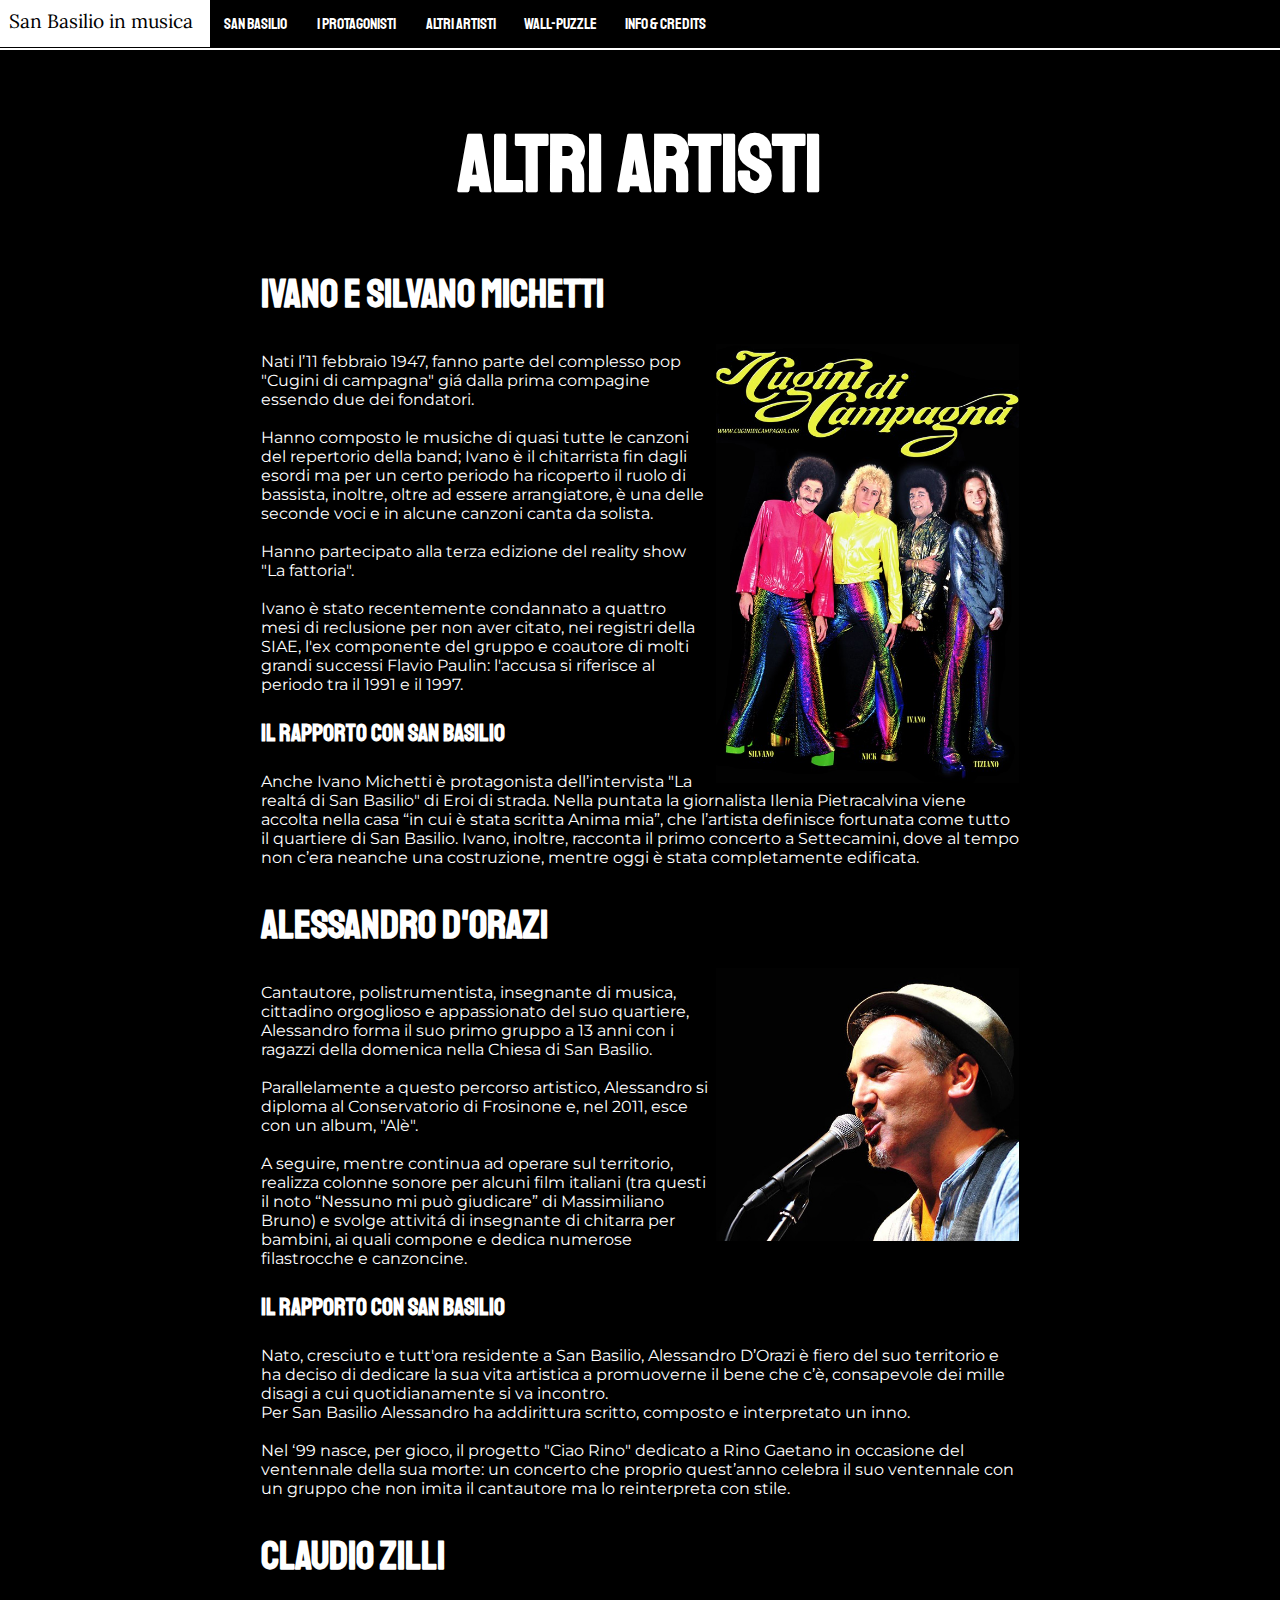
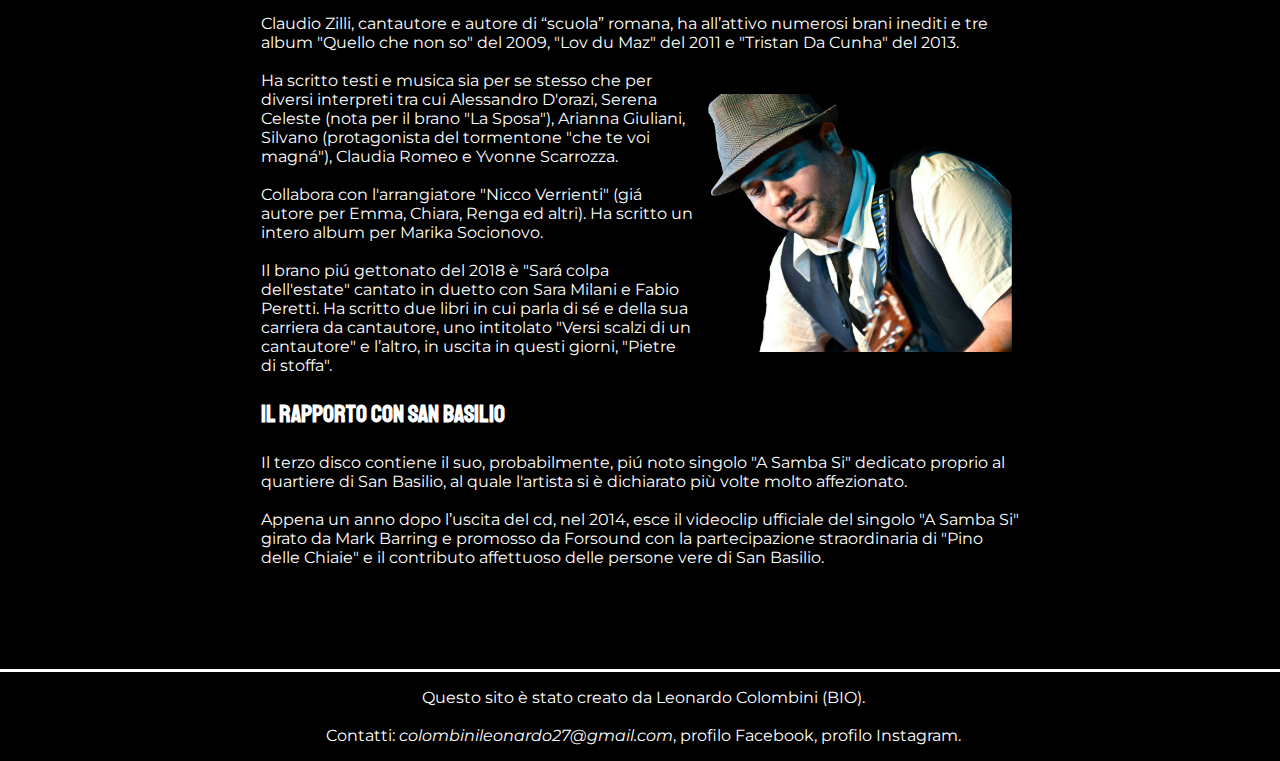
<file: HTML/altriartisti.html>
<!DOCTYPE html>
<html lang="it"> 
 <head> 
  <meta charset= "UTF-8">
  <meta name="viewport" content="initial-scale=1.0, width=device-width" />
  <meta name="description" content="Pagina su altri cantanti provenienti da San Basilio">
  <meta name="author" content="Leonardo Colombini">
  <script src="../CSS_JavaScript/SanBasilioinmusica.js"></script> 
  <link type="text/css" rel="stylesheet" href="../CSS_JavaScript/SanBasilioinmusica.css"/>
  <title> 
   San Basilio in musica - Altri artisti
  </title>  
 </head>
 <body>
    <header> 
     <div class="barra" id= "menu">
	   <a id="titolino" href="../index.html"> San Basilio in musica </a>
	   <a id="SanBasilio" href="sanbasilio.html"> San Basilio </a>
	   <div class="sottobarra">
	    <a id="Iprotagonisti" href="#"> I protagonisti </a>  
	     <div class="elsottobarra">
		  <a id="FabrizioMoro" href="fabriziomoro.html"> Fabrizio Moro </a> 
		  <a id="Mannarino" href="mannarino.html"> Mannarino </a>  
		  <a id="Ultimo" href="ultimo.html"> Ultimo </a> 
		 </div>
	   </div>
		<a class="attuale" id="Altriartisti" href="altriartisti.html"> Altri artisti </a> 
	    <a id="Gioco" href="gioco.html"> Wall-puzzle </a>
		<a id="Info" href="info.html"> Info &#38; Credits </a>
     </div> 
    </header>
	<input type="button" value=" " id="icon" class="button2">
    <div class="testo">
     <h1> Altri artisti </h1> 
	 <h2 class="altriartisti"> Ivano e Silvano Michetti</h2> 
     <p> <img id="cugini" src="../Immagini/AltriArtisti/cugini.png" alt="Cugini di Campagna">
	  Nati l’11 febbraio 1947, fanno parte del complesso pop "Cugini di campagna" gi&#225; dalla prima compagine essendo due dei fondatori. 
	  <br/>
	  <br/>
	  Hanno composto le musiche di quasi tutte le canzoni del repertorio della band; Ivano &#232; il chitarrista fin dagli esordi ma per un certo periodo ha ricoperto il ruolo di bassista, inoltre, oltre ad essere arrangiatore, &#232; una delle seconde voci e in alcune canzoni canta da solista.
	  <br/>
	  <br/>
	  Hanno partecipato alla terza edizione del reality show "La fattoria".
	  <br/>
	  <br/>
	  Ivano &#232; stato recentemente condannato a quattro mesi di reclusione per non aver citato, nei registri della SIAE, l'ex componente del gruppo e coautore di molti grandi successi Flavio Paulin: l'accusa si riferisce al periodo tra il 1991 e il 1997.
     </p>
	  <h3> Il rapporto con San Basilio</h3>
	  <p> 
	   Anche Ivano Michetti &#232; protagonista dell’intervista "La realt&#225; di San Basilio" di Eroi di strada. Nella puntata la giornalista Ilenia Pietracalvina viene accolta nella casa “in cui &#232; stata scritta Anima mia”, che l’artista definisce fortunata come tutto il quartiere di San Basilio. Ivano, inoltre, racconta il primo concerto a Settecamini, dove al tempo non c’era neanche una costruzione, mentre oggi &#232; stata completamente edificata.
	  </p>
	 <h2 class="altriartisti"> Alessandro D'Orazi</h2>
	  <p> <img id="dorazi" src="../Immagini/AltriArtisti/D'orazi.jpg" alt="Alessandro D'Orazi">
	   Cantautore, polistrumentista, insegnante di musica, cittadino orgoglioso e appassionato del suo quartiere, Alessandro forma il suo primo gruppo a 13 anni con i ragazzi della domenica nella Chiesa di San Basilio.
       <br/>
	   <br/>
	   Parallelamente a questo percorso artistico, Alessandro si diploma al Conservatorio di Frosinone e, nel 2011, esce con un album, "Al&#232;". 
	   <br/>
	   <br/>
	   A seguire, mentre continua ad operare sul territorio, realizza colonne sonore per alcuni film italiani (tra questi il noto “Nessuno mi può giudicare” di Massimiliano Bruno) e svolge attivit&#225; di insegnante di chitarra per bambini, ai quali compone e dedica numerose filastrocche e canzoncine.
      </p>
	  <h3> Il rapporto con San Basilio</h3>
	  <p>
	   Nato, cresciuto e tutt'ora residente a San Basilio, Alessandro D’Orazi &#232; fiero del suo territorio e ha deciso di dedicare la sua vita artistica a promuoverne il bene che c’&#232;, consapevole dei mille disagi a cui quotidianamente si va incontro.
       <br/>
	   Per San Basilio Alessandro ha addirittura scritto, composto e interpretato un inno.
       <br/> 
	   <br/>
	   Nel ‘99 nasce, per gioco, il progetto "Ciao Rino" dedicato a Rino Gaetano in occasione del ventennale della sua morte: un concerto che proprio quest’anno celebra il suo ventennale con un gruppo che non imita il cantautore ma lo reinterpreta con stile.
      </p>
	 <h2 class="altriartisti"> Claudio Zilli</h2>
	  <p> 
	   Claudio Zilli, cantautore e autore di “scuola” romana, ha all’attivo numerosi brani inediti e tre album "Quello che non so" del 2009, "Lov du Maz" del 2011 e "Tristan Da Cunha" del 2013.
       <br/>
       <br/> <img id="zilli" src="../Immagini/AltriArtisti/Zilli.png" alt="Claudio Zilli">
	   Ha scritto testi e musica sia per se stesso che per diversi interpreti tra cui Alessandro D'orazi, Serena Celeste (nota per il brano "La Sposa"), Arianna Giuliani, Silvano (protagonista del tormentone "che te voi magn&#225;"), Claudia Romeo e Yvonne Scarrozza. 
	   <br/>
	   <br/> 
	   Collabora con l'arrangiatore "Nicco Verrienti" (gi&#225; autore per Emma, Chiara, Renga ed altri). Ha scritto un intero album per Marika Socionovo.
	   <br/>
	   <br/>
	   Il brano pi&#250; gettonato del 2018 &#232; "Sar&#225; colpa dell'estate" cantato in duetto con Sara Milani e Fabio Peretti.
	   Ha scritto due libri in cui parla di sé e della sua carriera da cantautore, uno intitolato "Versi scalzi di un cantautore" e l’altro, in uscita in questi giorni, "Pietre di stoffa".
      </p>
	 <h3> Il rapporto con San Basilio</h3>
	  <p>
	   Il terzo disco contiene il suo, probabilmente, pi&#250; noto singolo "A Samba Si" dedicato proprio al quartiere di San Basilio, al quale l'artista si è dichiarato più volte molto affezionato.
       <br/>
       <br/>
	   Appena un anno dopo l’uscita del cd, nel 2014, esce il videoclip ufficiale del singolo "A Samba Si" girato da Mark Barring e promosso da Forsound con la partecipazione straordinaria di "Pino delle Chiaie" e il contributo affettuoso delle persone vere di San Basilio.
      </p>
	</div>
	<footer> 
   <p>
    Questo sito è stato creato da Leonardo Colombini (<a id="bio" href="bio.html">BIO</a>). 
    <br/>	
	<br/>
	Contatti: <a class="contatti" href="mailto:colombinileonardo27@gmail.com"><i>colombinileonardo27@gmail.com</i></a>, <a class="contatti" href="https://www.facebook.com/leocolo98">profilo Facebook</a>, <a class="contatti" href="https://www.instagram.com/leostrain/">profilo Instagram</a>.
   </p>
  </footer>
 </body>
</html>
</file>
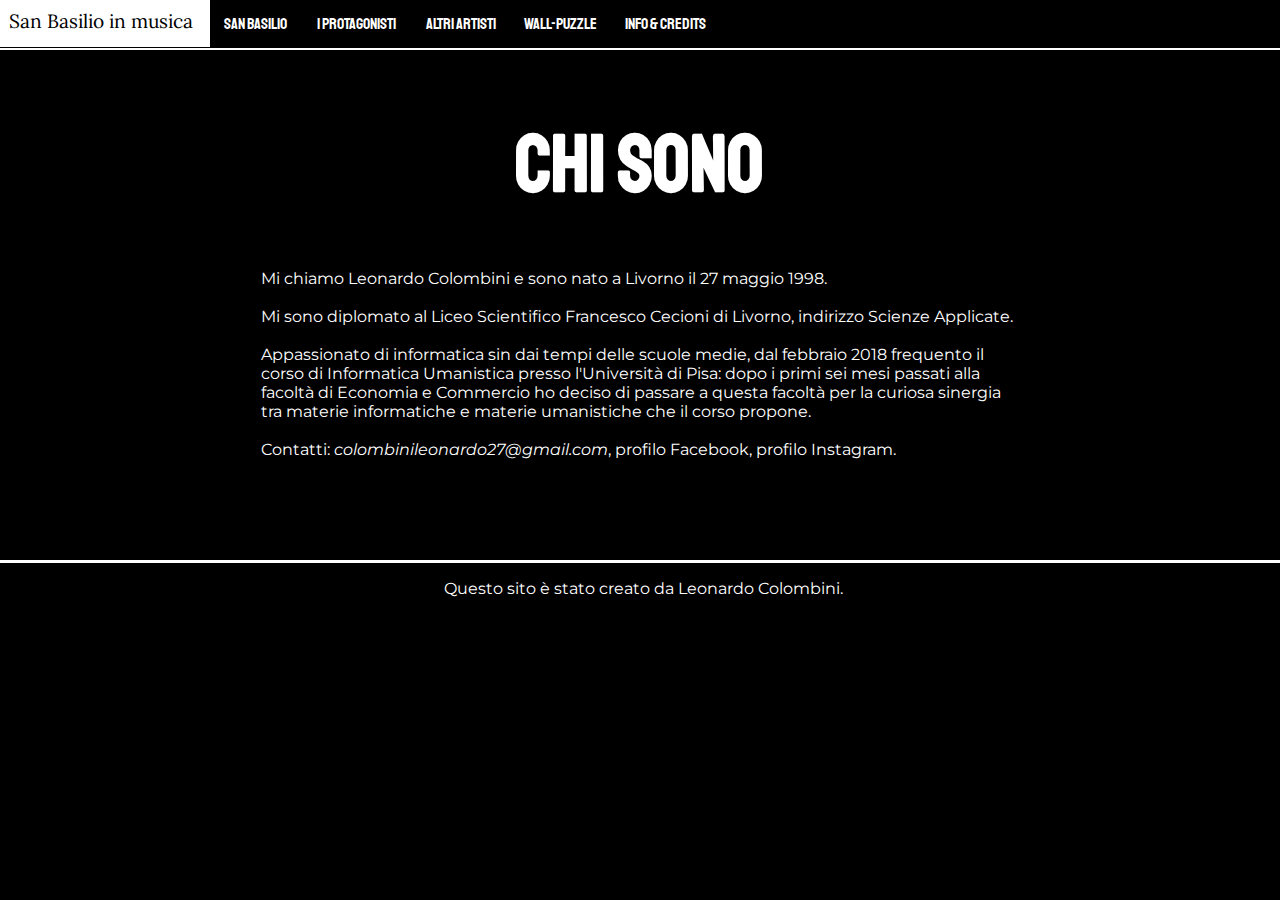
<file: HTML/bio.html>
<!DOCTYPE html>
<html lang="it"> 
 <head> 
  <meta charset= "UTF-8">
  <meta name="viewport" content="initial-scale=1.0, width=device-width" />
  <meta name="description" content="Pagina Ultimo">
  <meta name="author" content="Leonardo Colombini">
  <script src="../CSS_JavaScript/SanBasilioinmusica.js"></script> 
  <link type="text/css" rel="stylesheet" href="../CSS_JavaScript/SanBasilioinmusica.css"/>
  <title> 
   San Basilio in musica - Bio
  </title>  
 </head>
 <body>
    <header> 
     <div class="barra" id= "menu">
	   <a id="titolino" href="../index.html"> San Basilio in musica </a>
	   <a id="SanBasilio" href="sanbasilio.html"> San Basilio </a>
	   <div class="sottobarra">
	    <a class="attuale" id="Iprotagonisti" href="#"> I protagonisti </a>  
	     <div class="elsottobarra">
		  <a id="FabrizioMoro" href="fabriziomoro.html"> Fabrizio Moro </a> 
		  <a id="Mannarino" href="mannarino.html"> Mannarino </a>  
		  <a id="Ultimo" href="ultimo.html"> Ultimo </a> 
		 </div>
	   </div>
		<a id="Altriartisti" href="altriartisti.html"> Altri artisti </a> 
	    <a id="Gioco" href="gioco.html"> Wall-puzzle </a>
		<a id="Info" href="info.html"> Info &#38; Credits </a>
     </div>
   </header>
   <input type="button" value=" " id="icon" class="button2">
  <div class="testo">
  <h1> Chi sono </h1>
   <p> Mi chiamo Leonardo Colombini e sono nato a Livorno il 27 maggio 1998.
    <br/>
    <br/>
    Mi sono diplomato al Liceo Scientifico Francesco Cecioni di Livorno, indirizzo Scienze Applicate.
    <br/>
    <br/>
    Appassionato di informatica sin dai tempi delle scuole medie, dal febbraio 2018 frequento il corso di Informatica Umanistica presso l'Università di Pisa: dopo i primi sei mesi passati alla facoltà di Economia e Commercio ho deciso di passare a questa facoltà per la curiosa sinergia tra materie informatiche e materie umanistiche che il corso propone.  
    <br/>
	<br/>
	Contatti: <a class="contatti" href="mailto:colombinileonardo27@gmail.com"><i>colombinileonardo27@gmail.com</i></a>, <a class="contatti" href="https://www.facebook.com/leocolo98">profilo Facebook</a>, <a class="contatti" href="https://www.instagram.com/leostrain/">profilo Instagram</a>.
   </p>
  </div>
  <footer id="footer_bio"> 
   <p>
    Questo sito è stato creato da Leonardo Colombini. 
   </p>
  </footer>
  
 </body>
</html>
</file>
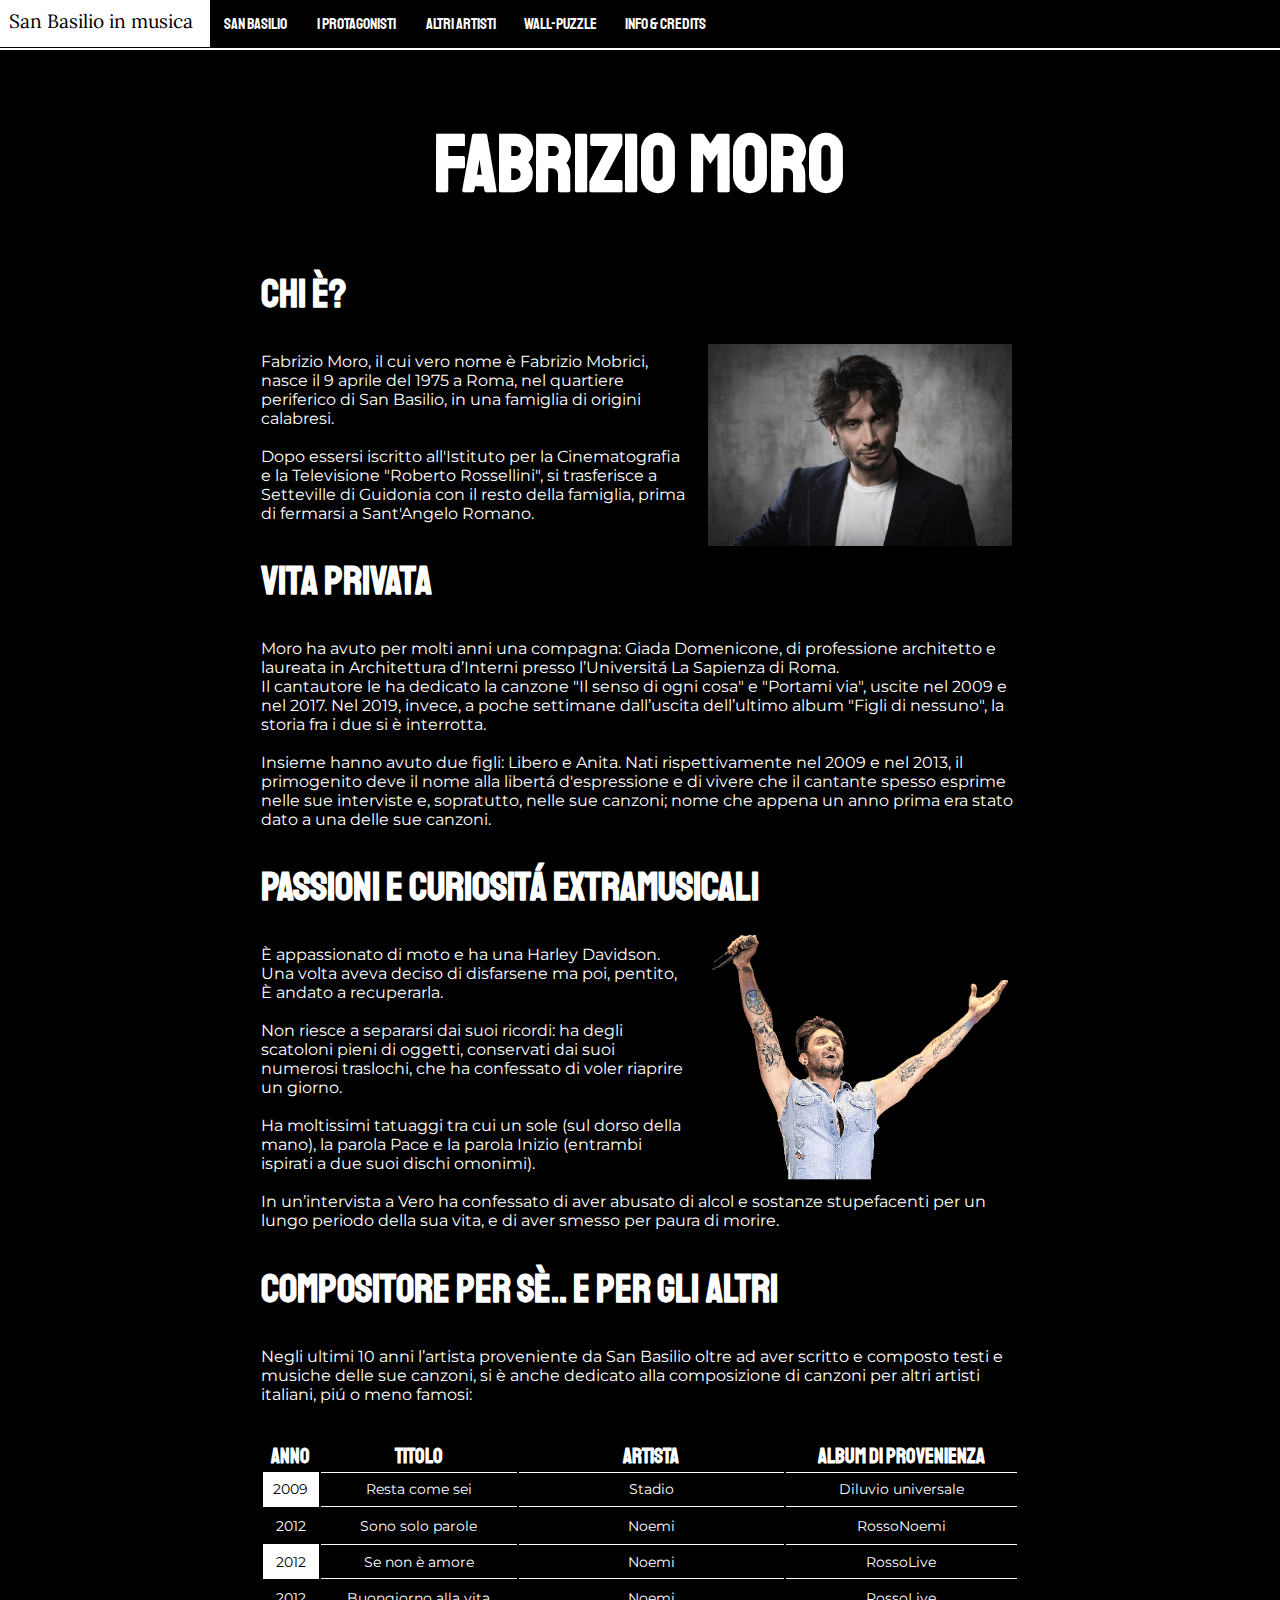
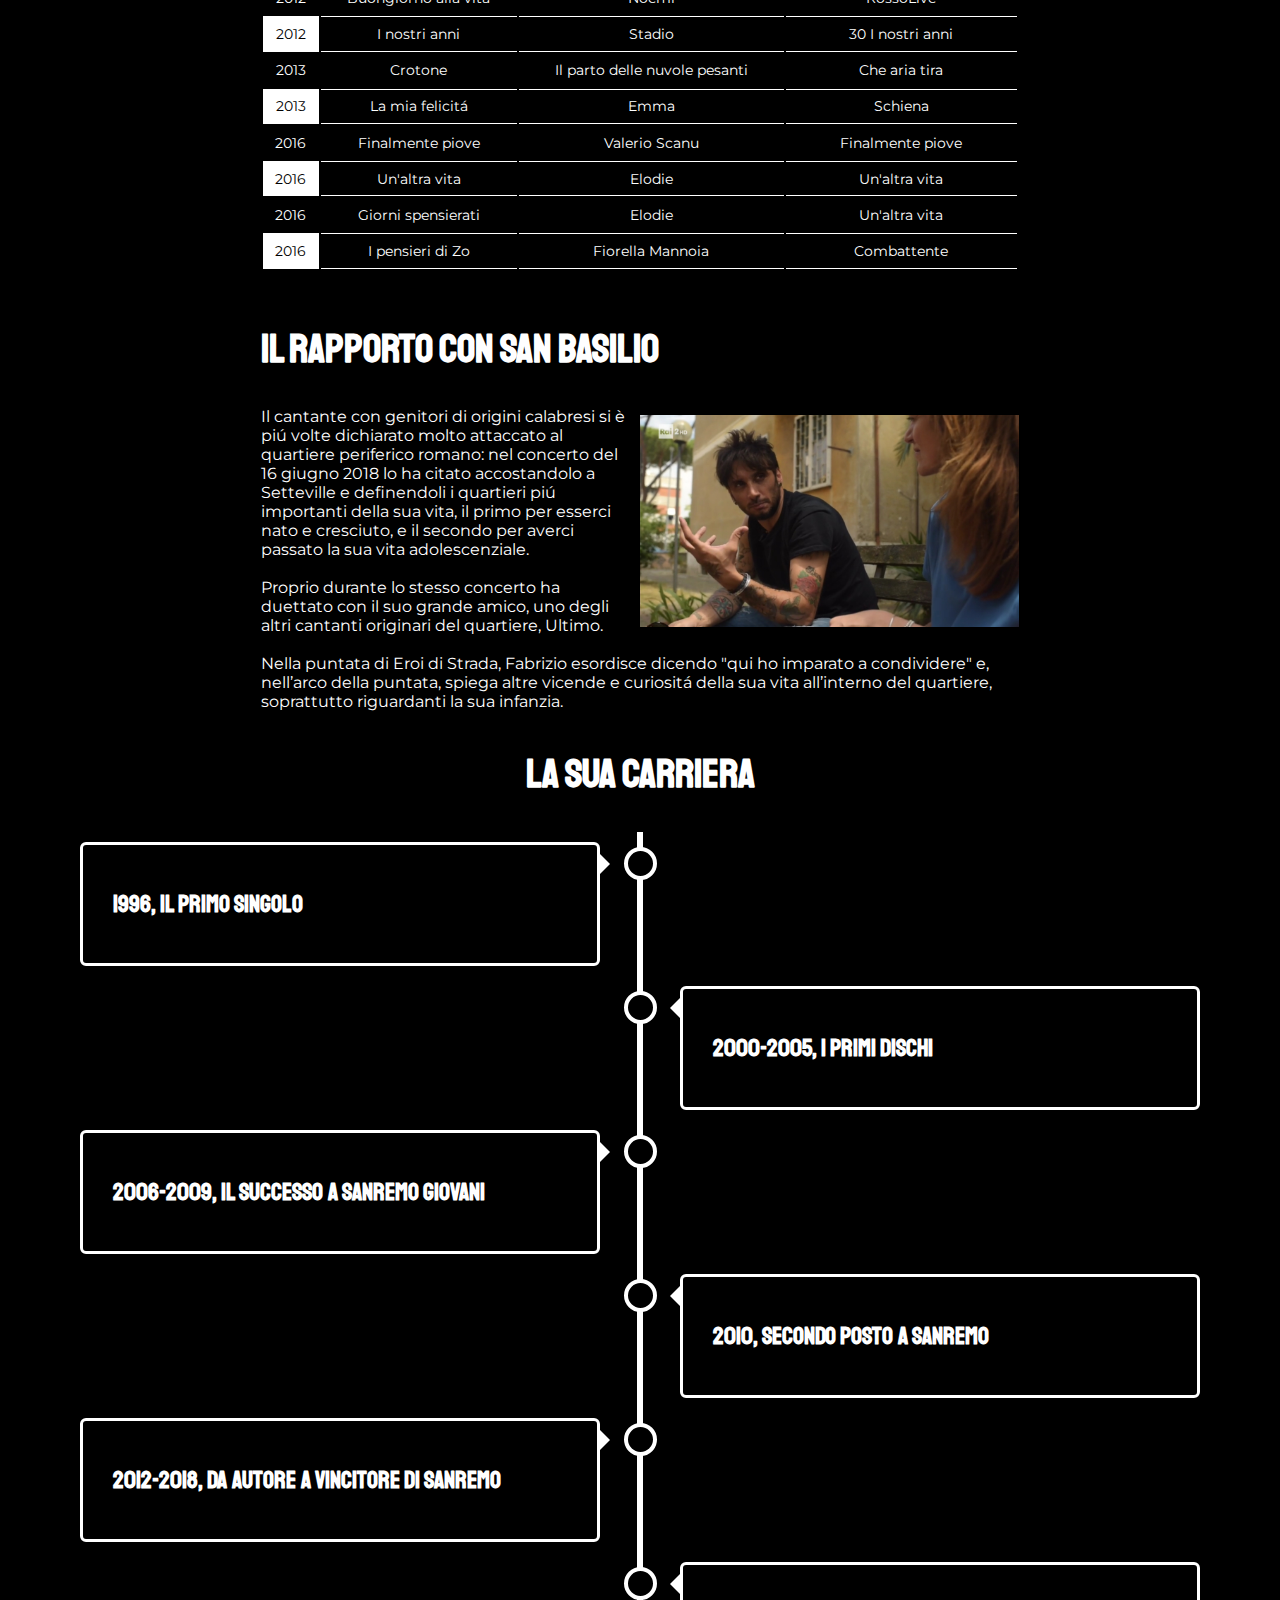
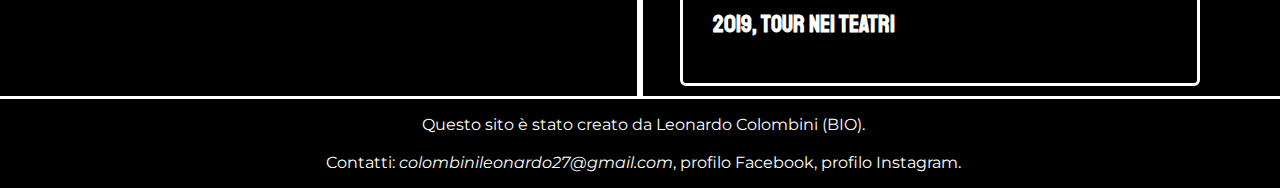
<file: HTML/fabriziomoro.html>
<!DOCTYPE html>
<html lang="it"> 
 <head> 
  <meta charset= "UTF-8"> 
  <meta name="viewport" content="initial-scale=1.0, width=device-width" />
  <meta name="description" content="Pagina sul cantante Fabrizio Moro">
  <meta name="author" content="Leonardo Colombini">
  <script src="../CSS_JavaScript/SanBasilioinmusica.js"></script> 
  <link type="text/css" rel="stylesheet" href="../CSS_JavaScript/SanBasilioinmusica.css"/>
  <title> 
   San Basilio in musica - Fabrizio Moro
  </title>  
 </head>
 <body>
    <header> 
     <div class="barra" id= "menu">
	   <a id="titolino" href="../index.html"> San Basilio in musica </a>
	   <a id="SanBasilio" href="sanbasilio.html"> San Basilio </a>
	   <div class="sottobarra">
	    <a class="attuale" id="Iprotagonisti" href="#"> I protagonisti </a>  
	     <div class="elsottobarra">
		  <a id="FabrizioMoro" href="fabriziomoro.html"> Fabrizio Moro </a> 
		  <a id="Mannarino" href="mannarino.html"> Mannarino </a>  
		  <a id="Ultimo" href="ultimo.html"> Ultimo </a> 
		 </div>
	   </div>
		<a id="Altriartisti" href="altriartisti.html"> Altri artisti </a> 
	    <a id="Gioco" href="gioco.html"> Wall-puzzle </a>
		<a id="Info" href="info.html"> Info &#38; Credits </a>
     </div> 
   </header>
   <input type="button" value=" " id="icon" class="button2">
   <div class="testo">
    <h1> Fabrizio Moro </h1>
     <h2> Chi &#232;? </h2>
	  <p> <img id="fabrizio" src="../Immagini/FabrizioMoro/primopiano.jpg" alt="primo piano">
	  Fabrizio Moro, il cui vero nome &#232; Fabrizio Mobrici, nasce il 9 aprile del 1975 a Roma, nel quartiere periferico di San Basilio, in una famiglia di origini calabresi. 
	  <br/>
	  <br/>
	  Dopo essersi iscritto all'Istituto per la Cinematografia e la Televisione "Roberto Rossellini", si trasferisce a Setteville di Guidonia con il resto della famiglia, prima di fermarsi a Sant'Angelo Romano.
	  </p>
	 <h2> Vita privata </h2>
	  <p>
       Moro ha avuto per molti anni una compagna: Giada Domenicone, di professione architetto e laureata in Architettura d’Interni presso l’Universit&#225; La Sapienza di Roma.
       <br/>	   
	   Il cantautore le ha dedicato la canzone "Il senso di ogni cosa" e "Portami via", uscite nel 2009 e nel 2017. Nel 2019, invece, a poche settimane dall’uscita dell’ultimo album "Figli di nessuno", la storia fra i due si &#232; interrotta.
	   <br/>
	   <br/>
	   Insieme hanno avuto due figli: Libero e Anita. Nati rispettivamente nel 2009 e nel 2013, il primogenito deve il nome alla libert&#225; d'espressione e di vivere che il cantante spesso esprime nelle sue interviste e, sopratutto, nelle sue canzoni; nome che appena un anno prima era stato dato a una delle sue canzoni.
      </p>
	 <h2> Passioni e curiosit&#225; extramusicali </h2>
	  <p> <img id="concertomoro" src="../Immagini/FabrizioMoro/concerto1.png" alt="concerto">
	   &#200; appassionato di moto e ha una Harley Davidson. Una volta aveva deciso di disfarsene ma poi, pentito, &#200; andato a recuperarla.
       <br/>
	   <br/>
	   Non riesce a separarsi dai suoi ricordi: ha degli scatoloni pieni di oggetti, conservati dai suoi numerosi traslochi, che ha confessato di voler riaprire un giorno.
       <br/> 
	   <br/>
	   Ha moltissimi tatuaggi tra cui un sole (sul dorso della mano), la parola Pace e la parola Inizio (entrambi ispirati a due suoi dischi omonimi).
       <br/>
	   <br/>
	   In un’intervista a Vero ha confessato di aver abusato di alcol e sostanze stupefacenti per un lungo periodo della sua vita, e di aver smesso per paura di morire.
      </p>
	 <h2> Compositore per s&#232;.. e per gli altri </h2>
	  <p>
	  Negli ultimi 10 anni l’artista proveniente da San Basilio oltre ad aver scritto e composto testi e musiche delle sue canzoni, si &#232; anche dedicato alla composizione di canzoni per altri artisti italiani, pi&#250; o meno famosi:
	  </p>
	  <br/>
	  <table id="tabellamoro">
	  <tr><th>Anno</th><th>Titolo</th><th>Artista</th><th>Album di provenienza</th></tr>
	  <tr><td id="2009">2009</td><td>Resta come sei</td><td>Stadio</td><td>Diluvio universale</td></tr>
	  <tr><td>2012</td><td>Sono solo parole</td><td>Noemi</td><td>RossoNoemi</td></tr>
	  <tr><td>2012</td><td>Se non &#232; amore</td><td>Noemi</td><td>RossoLive</td></tr>
	  <tr><td>2012</td><td>Buongiorno alla vita</td><td>Noemi</td><td>RossoLive</td></tr>
	  <tr><td>2012</td><td>I nostri anni</td><td>Stadio</td><td>30 I nostri anni</td></tr>
      <tr><td>2013</td><td>Crotone</td><td>Il parto delle nuvole pesanti</td><td>Che aria tira</td></tr>
	  <tr><td>2013</td><td>La mia felicit&#225;</td><td>Emma</td><td>Schiena</td></tr>
	  <tr><td>2016</td><td>Finalmente piove</td><td>Valerio Scanu</td><td>Finalmente piove</td></tr>
	  <tr><td>2016</td><td>Un'altra vita </td><td>Elodie</td><td>Un'altra vita</td></tr>
	  <tr><td>2016</td><td>Giorni spensierati </td><td>Elodie</td><td>Un'altra vita</td></tr>
	  <tr><td>2016</td><td>I pensieri di Zo</td><td>Fiorella Mannoia</td><td>Combattente</td></tr>
	  </table>
	  <br/>
	 <h2> Il rapporto con San Basilio </h2>
      <p> <img id="puntata" src="../Immagini/FabrizioMoro/puntata.png" alt="screen della puntata">
	  Il cantante con genitori di origini calabresi si &#232; pi&#250; volte dichiarato molto attaccato al quartiere periferico romano: nel concerto del 16 giugno 2018 lo ha citato accostandolo a Setteville e definendoli i quartieri pi&#250; importanti della sua vita, il primo per esserci nato e cresciuto, e il secondo per averci passato la sua vita adolescenziale.
      <br/>
	  <br/>
	  Proprio durante lo stesso concerto ha duettato con il suo grande amico, uno degli altri cantanti originari del quartiere, Ultimo. 
      <br/>
	  <br/>
	  Nella puntata di Eroi di Strada, Fabrizio esordisce dicendo "qui ho imparato a condividere" e, nell’arco della puntata, spiega altre vicende e curiosit&#225; della sua vita all’interno del quartiere, soprattutto riguardanti la sua infanzia.
      </p>
   </div>
    <h2 id="titoletto"> La sua carriera </h2>
   <div class="timeline">
   <div class="container left">
    <div class="content" id="1996">
      <h3>1996, il primo singolo</h3>
      <p class="contenuti"> <img id="primo" src="../Immagini/FabrizioMoro/primosingolo.jpg" alt="primo singolo">
      Musicista autodidatta, impara a suonare la chitarra da solo e scrive la sua prima canzone a quindici anni. 
	  <br/>
	  <br/>
	  Dopo essersi esibito in pub e locali con varie band ed essersi fatto apprezzare per le sue cover di brani degli U2 e dei Doors, nel 1996 pubblica il suo primo singolo, intitolato "Per tutta un'altra destinazione".
      </p>
     </div>
    </div>
    <div class="container right">
     <div class="content" id="2000">
      <h3> 2000-2005, i primi dischi</h3>
      <p class="contenuti"> <img id="ognuno" src="../Immagini/FabrizioMoro/ognuno.jpg" alt="ognuno ha quel che si merita">
       Nel 2000 registra il suo primo disco, intitolato "Fabrizio Moro". Proprio nel 2000, per altro, esordisce al Festival di Sanremo, classificandosi al tredicesimo posto nella sezione Giovani con il brano "Un giorno senza fine".
       <br/> 
	   <br/>
	   Nel 2004 Fabrizio Moro prende parte alla realizzazione della compilation "Italianos para siempre", in cui canta i brani "Linda como eres" e "Situaciones de la vida". Realizza anche il singolo "Eppure pretendevi di essere chiamata amore", il cui videoclip &#232; proposto in concorso al Fandango Festival 2004.
       <br/>
	   <br/>
	   L'anno successivo pubblica "Ci vuole un business", canzone che fa parte del disco "Ognuno ha quel che si merita", registrato nello stesso anno, e usato per le campagne sociali della Croce Rossa Italiana.  
       </p>
     </div>
    </div>
    <div class="container left">
     <div class="content" id="2006">
      <h3> 2006-2009, il successo a Sanremo Giovani </h3>
      <p class="contenuti"> <img id="giovani" src="../Immagini/FabrizioMoro/sanremogiovani.jpg" alt="vincitore sanremo giovani">
	   Nel 2007 Fabrizio Moro prende parte con il brano "Pensa" alla 57esima edizione del Festival di Sanremo, nella sezione Giovani. La canzone, dedicata alle vittime della mafia, conquista il primo posto nella categoria destinata alle nuove proposte, e ottiene il Premio della Critica Mia Martini.
	   <br/>
	   <br/>
	   Nello stesso anno Moro si aggiudica il Premio Lunezia, che gli viene assegnato per il valore musicale e letterario del disco "Pensa", uscito in concomitanza con il Festival e in grado di ottenere dapprima il riconoscimento del Disco d'Oro e poi quello del Disco di Platino.
	   <br/>
	   <br/>
	   Nel 2008 Fabrizio Moro &#232; ancora al teatro Ariston, presentando a Sanremo il pezzo "Eppure mi hai cambiato la vita", che giunge al terzo posto in classifica. In concomitanza con la kermesse ligure pubblica il quarto disco, che si intitola "Domani", da cui viene estratto il singolo "Libero", brano che viene usato per la colonna sonora della prima stagione de "I liceali", fiction in onda su Canale 5.
	   <br/>
	   <br/>
	   Diventato padre il 17 agosto del 2009, Fabrizio Moro prende parte al Radionorba Battiti Live e interpreta "La forza della vita", "La canzone del sole" e "Si può dare di pi&#250;" insieme con la Nazionale italiana cantanti, per beneficenza.
      </p>
     </div>
    </div>
    <div class="container right">
     <div class="content" id="2010">
      <h3> 2010, secondo posto a Sanremo</h3>
       <p class="contenuti"> 
	    Nel 2010 &#232; ancora sul palco di Sanremo, nella categoria Senior, con "Non &#232; una canzone", brano che viene escluso alla quarta serata. Nel frattempo viene pubblicato "Ancora Barabba", sesto album di Moro, che contiene le tracce dell'EP dell'anno precedente insieme con sette inediti.
        <br/>
	    <br/>
	    Successivamente Fabrizio pubblica "Non gradisco" e riceve a Foggia il premio "Solidariet&#225; e Impegno Civile 2010", prima di lasciare la Warner Music e fondare La Fattoria del Moro Publishing, un'etichetta discografica indipendente. 
		<br/>
	    <br/>
	    Dal 28 settembre del 2011 conduce in seconda serata su Raidue il programma "Sbarre", la cui sigla di apertura &#232; il brano "Respiro", singolo che fa parte del suo disco "Atlantico Live".
       </p>
     </div>
    </div>
   <div class="container left">
     <div class="content" id="2018">
      <h3> 2012-2018, da autore a vincitore di Sanremo </h3>
      <p class="contenuti">
	    Partecipa a Sanremo 2012 da autore, scrivendo il pezzo "Sono solo parole" per Noemi, con il quale la cantante italiana si classificher&#225; terza.
        <br/>
	    <br/> 
	    Al Festival di Sanrremo 2017, il cantante romano presenta sul palco del teatro Ariston il brano "Portami via", con il quale vince nuovamente il premio Lunezia come miglior testo e videoclip in gara. 
		<br/>
		<br/> <img id="meta" src="../Immagini/FabrizioMoro/metasanremo.jpg" alt="vincitori sanremo">
		Anche l'anno successivo torna sul palco dell'Ariston: questa volta canta in coppia con Ermal Meta, presentando il brano "Non mi avete fatto niente". &#200; proprio questa canzone a vincere Sanremo 2018.</p>
     </div>
    </div>
	<div class="container right">
     <div class="content" id="2019">
      <h3> 2019, tour nei teatri</h3>
       <p class="contenuti"> <img id="tour" src="../Immagini/FabrizioMoro/figlidinessunotour.jpg" alt="locandina figli di nessuno tour">
	    Con l'uscita del suo decimo disco "Figli di nessuno" e in seguito alle quattro date previste per l'ottobre 2019 nei Palasport di Acireale, Roma (doppia data) e Assago, Moro decide di organizzare un tour all'interno di alcuni dei teatri più importanti di Italia per il periodo che va (al momento, senza escludere la possibilità che siano pubblicate altre date) dal 13 novembre al 14 dicembre 2019.
		<br/> 
	   </p>
     </div>
    </div>
	</div>
	<footer> 
   <p>
    Questo sito è stato creato da Leonardo Colombini (<a id="bio" href="bio.html">BIO</a>). 
    <br/>	
	<br/>
	Contatti: <a class="contatti" href="mailto:colombinileonardo27@gmail.com"><i>colombinileonardo27@gmail.com</i></a>, <a class="contatti" href="https://www.facebook.com/leocolo98">profilo Facebook</a>, <a class="contatti" href="https://www.instagram.com/leostrain/">profilo Instagram</a>.
   </p>
  </footer>
  </body>
 </html>
</file>
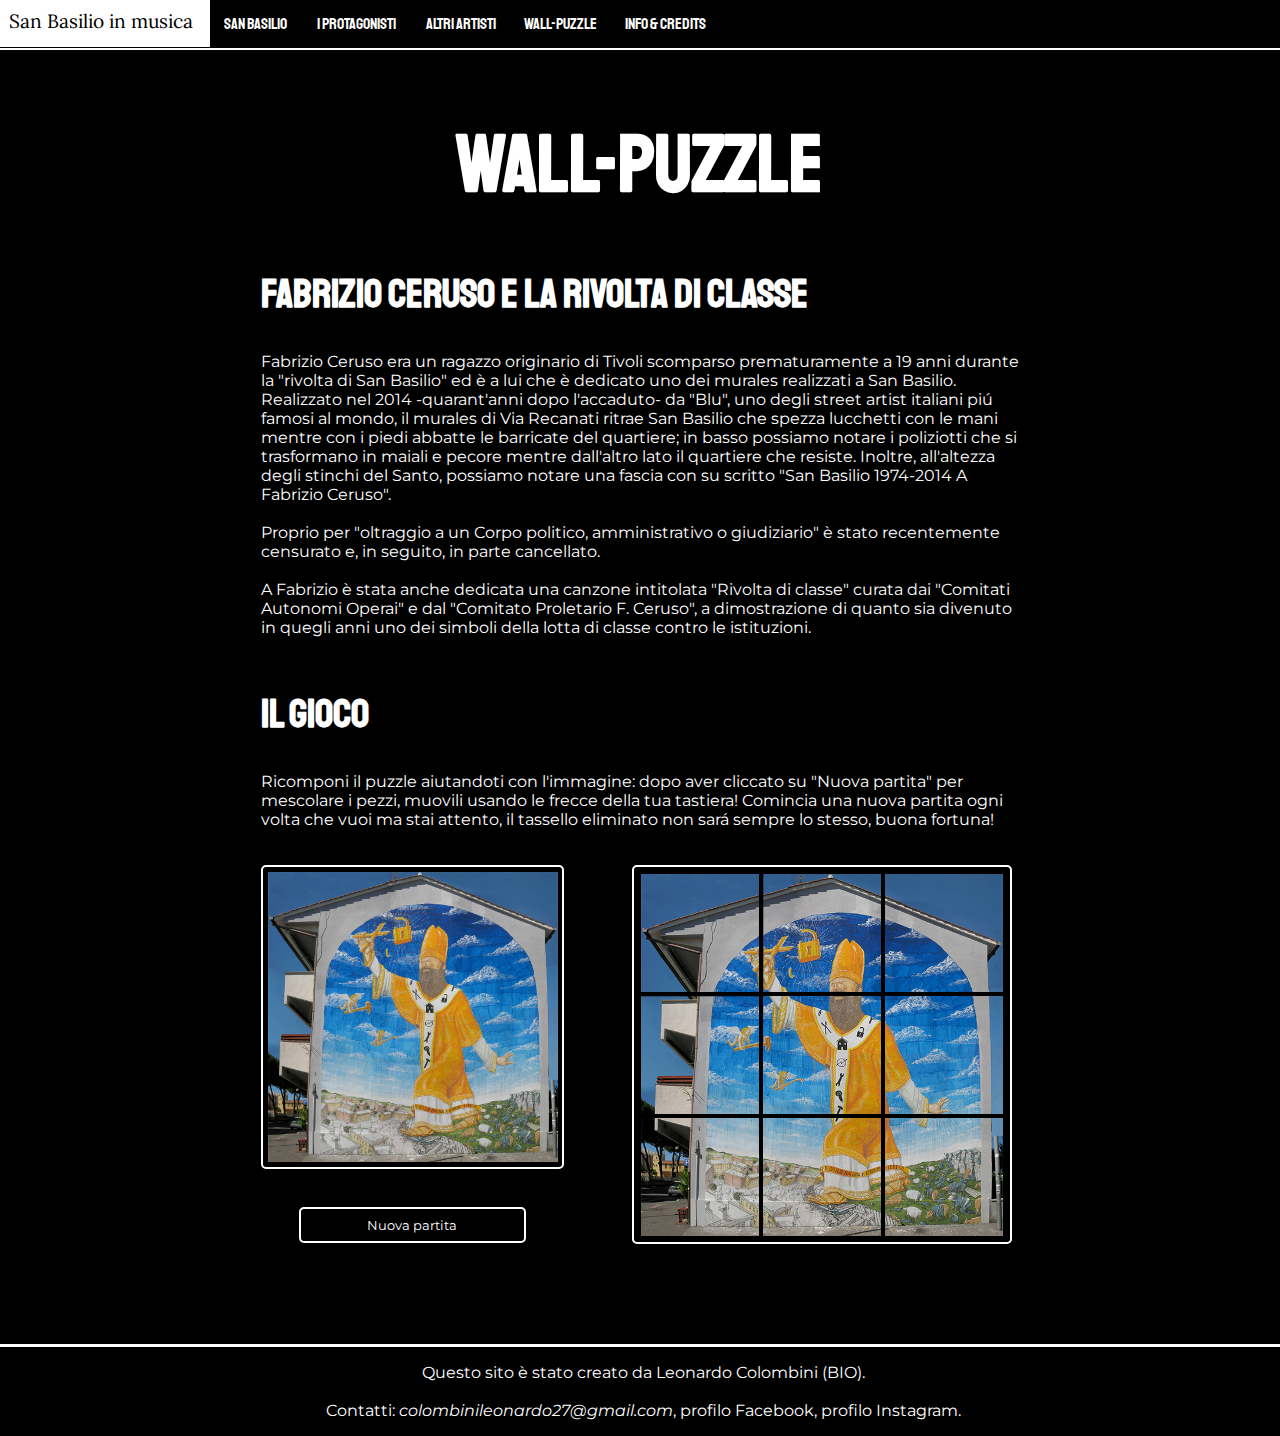
<file: HTML/gioco.html>
<!DOCTYPE html>
 <html lang="it">
 <head> 
  <meta charset= "UTF-8">
  <meta name="viewport" content="initial-scale=1.0, width=device-width" />
  <meta name="description" content="Pagina con un puzzle in un sito sulla musica a San Basilio" />
  <meta name="author" content="Leonardo Colombini" />
  <script src="../CSS_JavaScript/SanBasilioinmusica2.js"></script> 
  <link type="text/css" rel="stylesheet" href="../CSS_JavaScript/SanBasilioinmusica.css"/>
  <title> 
   San Basilio in musica - Wall-puzzle
  </title>  
 </head>
 <body id="play" tabindex="0">
    <header> 
     <div class="barra" id="menu">
	   <a id="titolino" href="../index.html"> San Basilio in musica </a>
	   <a id="SanBasilio" href="sanbasilio.html"> San Basilio </a>
	   <div class="sottobarra">
	    <a id="Iprotagonisti" href="#"> I protagonisti </a>  
	     <div class="elsottobarra">
		  <a id="FabrizioMoro" href="fabriziomoro.html"> Fabrizio Moro </a> 
		  <a id="Mannarino" href="mannarino.html"> Mannarino </a>  
		  <a id="Ultimo" href="ultimo.html"> Ultimo </a> 
		 </div>
	   </div>
		<a id="Altriartisti" href="altriartisti.html"> Altri artisti </a> 
	    <a id="Gioco" href="gioco.html"> Wall-puzzle </a>
		<a id="Info" href="info.html"> Info &#38; Credits </a>
     </div>
    </header>
	<input type="button" value=" " id="icon" class="button2">
    <div class="testo">
     <h1>Wall-puzzle</h1> 
	 <h2> Fabrizio Ceruso e la rivolta di classe </h2>
	 <p> Fabrizio Ceruso era un ragazzo originario di Tivoli scomparso prematuramente a 19 anni durante la "rivolta di San Basilio" ed &#232; a lui che &#232; dedicato uno dei murales realizzati a San Basilio. 
      <br/>
	  Realizzato nel 2014 -quarant'anni dopo l'accaduto- da "Blu", uno degli street artist italiani pi&#250; famosi al mondo, il murales di Via Recanati ritrae San Basilio che spezza lucchetti con le mani mentre con i piedi abbatte le barricate del quartiere; in basso possiamo notare i poliziotti che si trasformano in maiali e pecore mentre dall'altro lato il quartiere che resiste. Inoltre, all'altezza degli stinchi del Santo, possiamo notare una fascia con su scritto "San Basilio 1974-2014 A Fabrizio Ceruso".
	  <br/>
	  <br/>
	  Proprio per "oltraggio a un Corpo politico, amministrativo o giudiziario" &#232; stato recentemente censurato e, in seguito, in parte cancellato. 
	  <br/>
	  <br/>
	  A Fabrizio &#232; stata anche dedicata una canzone intitolata "Rivolta di classe" curata dai "Comitati Autonomi Operai" e dal "Comitato Proletario F. Ceruso", a dimostrazione di quanto sia divenuto in quegli anni uno dei simboli della lotta di classe contro le istituzioni.
	  <br/>
	  <br/>
	  </p>
	  <h2> Il gioco </h2>
	  <p>
	  Ricomponi il puzzle aiutandoti con l'immagine: dopo aver cliccato su "Nuova partita" per mescolare i pezzi, muovili usando le frecce della tua tastiera! Comincia una nuova partita ogni volta che vuoi ma stai attento, il tassello eliminato non sar&#225; sempre lo stesso, buona fortuna! 
	 </p>	 
     <br/>
	<div class="puzzlegenerico">
	 <div class="contenitore_immagine">
      <div class="immaginepuzzle">
        <img id="img" src="../Immagini/SanBasilio/Imuri/Puzzle/MuroBlu.jpg" alt="Immagine completa">
      </div>
     </div>
	<div id="contenitore_puzzle">
     <table class="puzzle" >
         <tr class="riga1">
           <td id="0"><img id="img0" src="../Immagini/SanBasilio/Imuri/Puzzle/Puzzlemuroblu/0.png" alt="Pezzo riga 1 colonna 1 del puzzle"></td>
           <td id="1"><img id="img1" src="../Immagini/SanBasilio/Imuri/Puzzle/Puzzlemuroblu/1.png" alt="Pezzo riga 1 colonna 2 del puzzle"></td>
           <td id="2"><img id="img2" src="../Immagini/SanBasilio/Imuri/Puzzle/Puzzlemuroblu/2.png" alt="Pezzo riga 1 colonna 3 del puzzle"></td>
         </tr>
         <tr class="riga2">
           <td id="3"><img id="img3" src="../Immagini/SanBasilio/Imuri/Puzzle/Puzzlemuroblu/3.png" alt="Pezzo riga 2 colonna 1 del puzzle"></td>
           <td id="4"><img id="img4" src="../Immagini/SanBasilio/Imuri/Puzzle/Puzzlemuroblu/4.png" alt="Pezzo riga 2 colonna 2 del puzzle"></td>
           <td id="5"><img id="img5" src="../Immagini/SanBasilio/Imuri/Puzzle/Puzzlemuroblu/5.png" alt="Pezzo riga 2 colonna 3 del puzzle"></td>
         </tr>
         <tr class="riga3">
           <td id="6"><img id="img6" src="../Immagini/SanBasilio/Imuri/Puzzle/Puzzlemuroblu/6.png" alt="Pezzo riga 3 colonna 1 del puzzle"></td>
           <td id="7"><img id="img7" src="../Immagini/SanBasilio/Imuri/Puzzle/Puzzlemuroblu/7.png" alt="Pezzo riga 3 colonna 2 del puzzle"></td>
           <td id="8"><img id="img8" src="../Immagini/SanBasilio/Imuri/Puzzle/Puzzlemuroblu/8.png" alt="Pezzo riga 3 colonna 3 del puzzle"></td>
		 </tr>
     </table>
     </div>
	 <div id="pulsanti">
	  <input type="button" value="Nuova partita" id="nuovapartita" class="button">
	 </div>
    </div>
   </div>
   <div id="vinto">
   </div> 
  <footer> 
   <p>
    Questo sito è stato creato da Leonardo Colombini (<a id="bio" href="bio.html">BIO</a>). 
    <br/>	
	<br/>
	Contatti: <a class="contatti" href="mailto:colombinileonardo27@gmail.com"><i>colombinileonardo27@gmail.com</i></a>, <a class="contatti" href="https://www.facebook.com/leocolo98">profilo Facebook</a>, <a class="contatti" href="https://www.instagram.com/leostrain/">profilo Instagram</a>.
   </p>
  </footer>   
 </body>	 
</html>
</file>
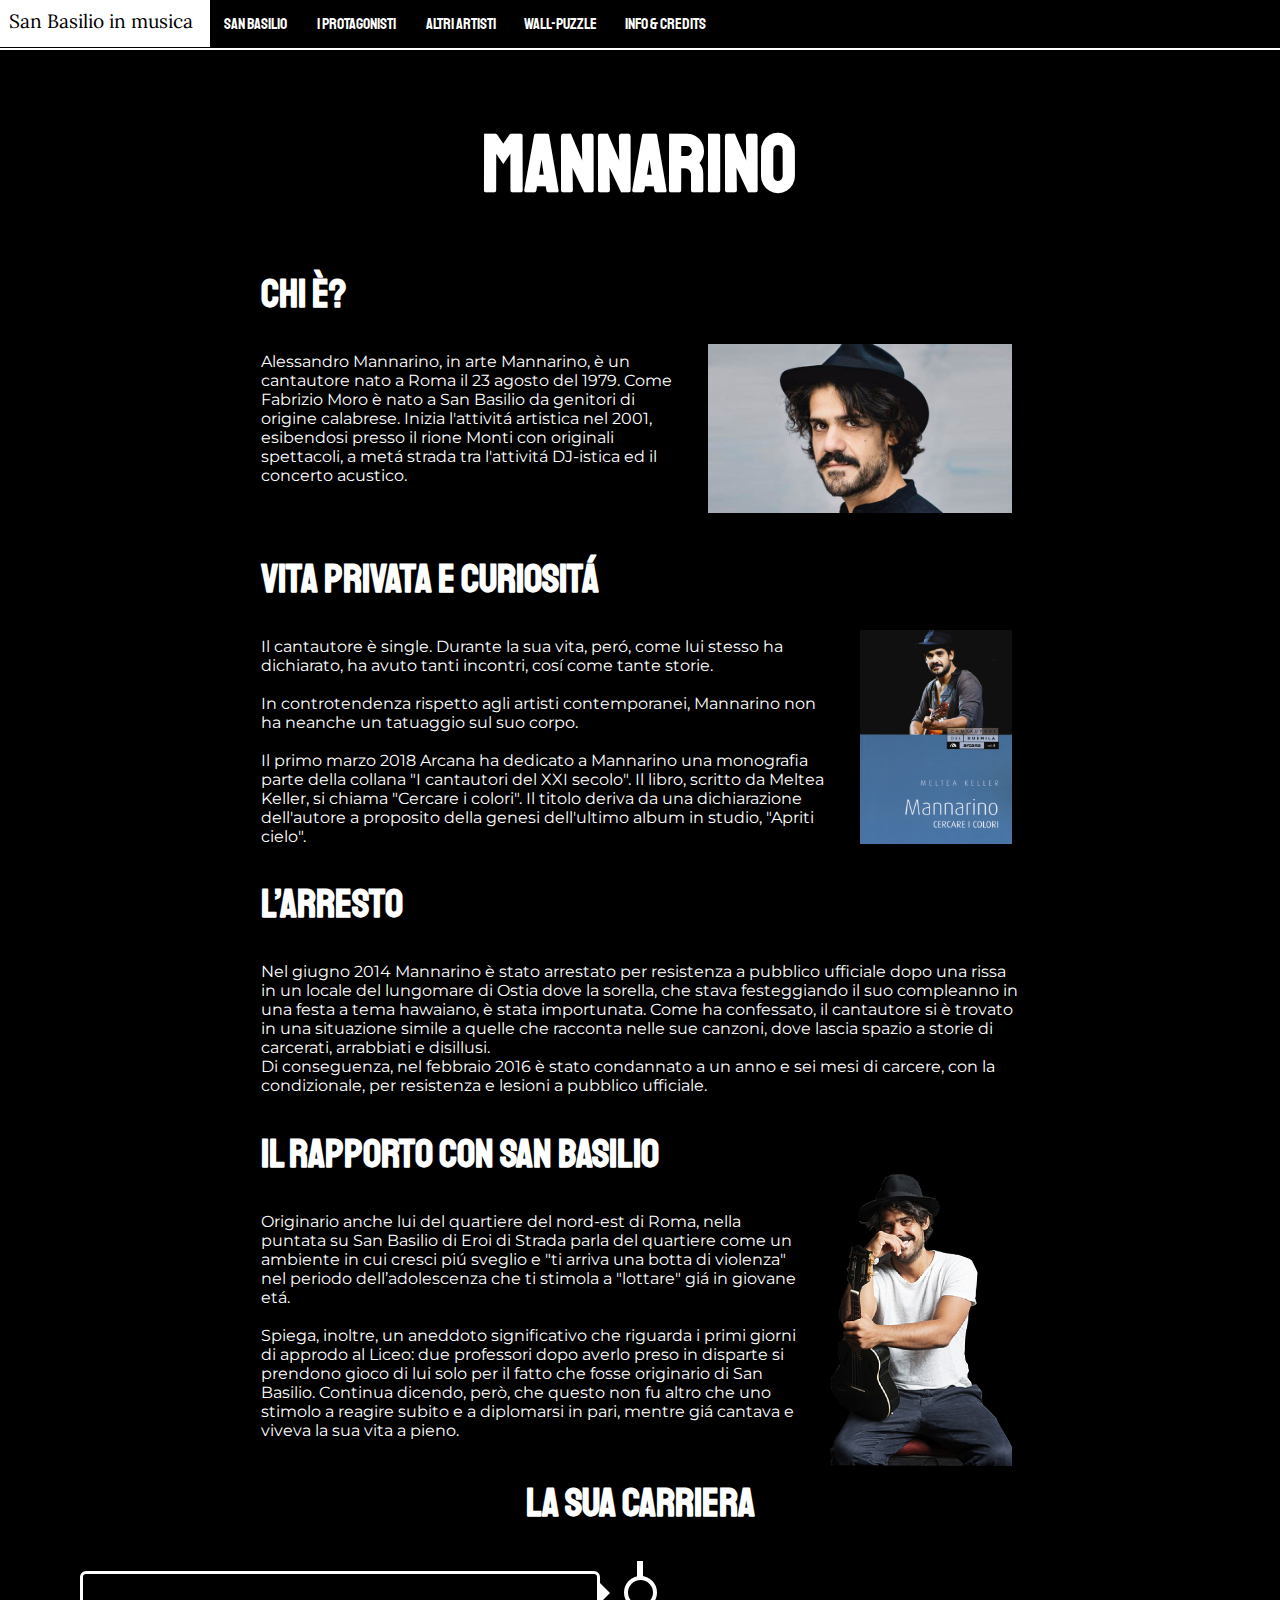
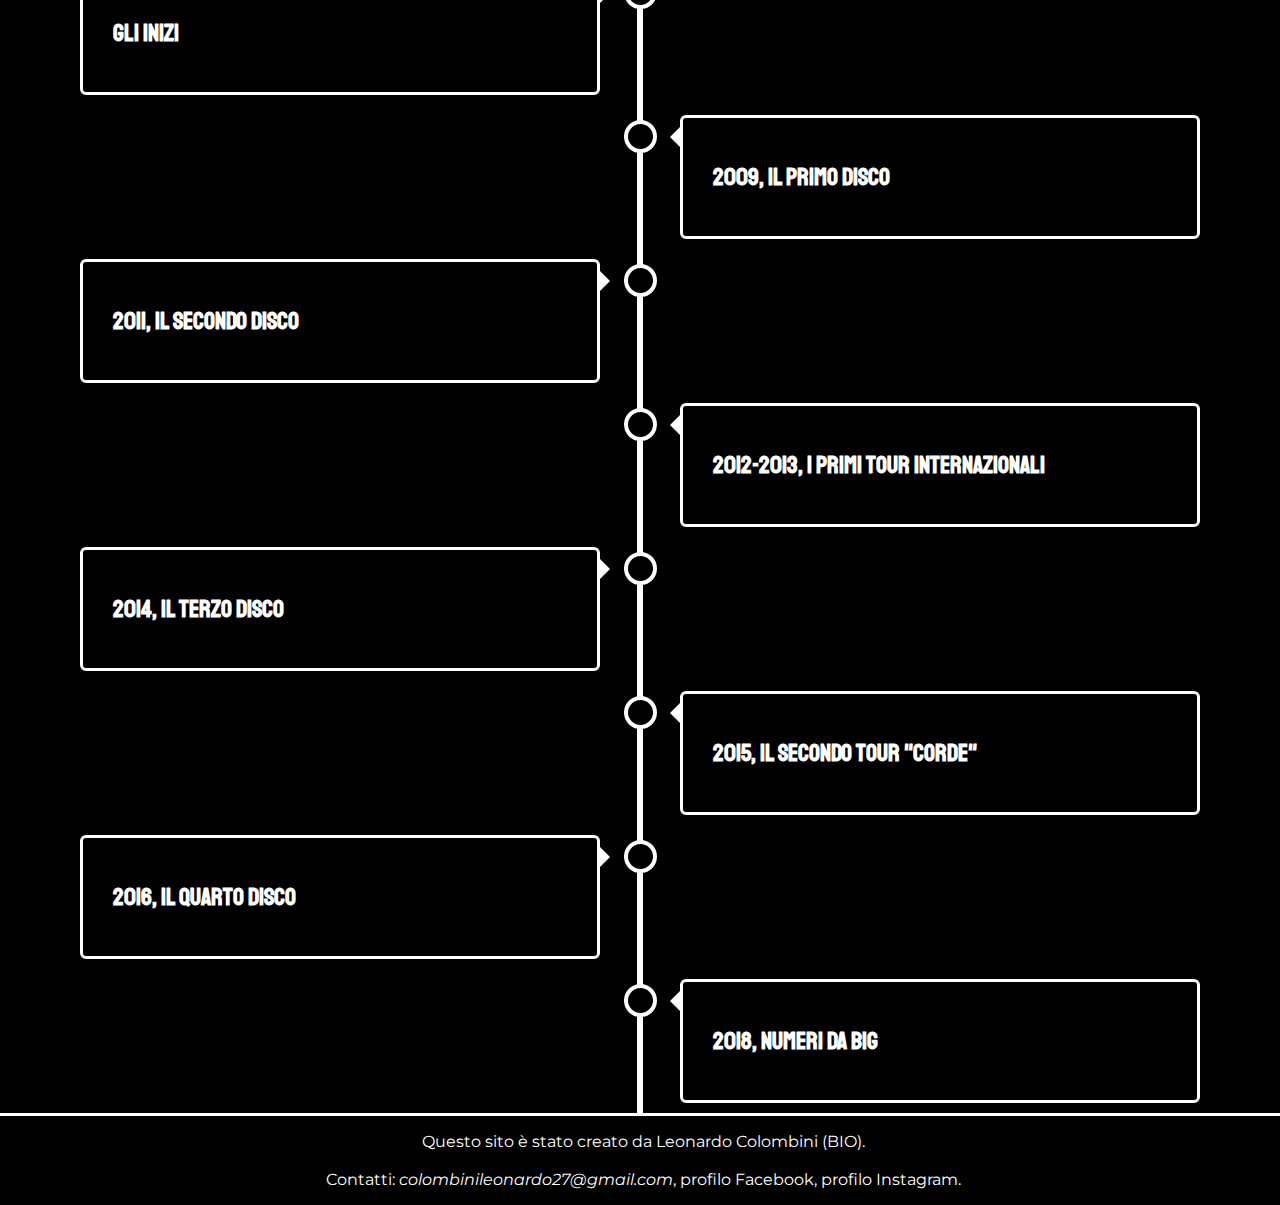
<file: HTML/mannarino.html>
<!DOCTYPE html>
<html lang="it"> 
 <head> 
  <meta charset= "UTF-8">
  <meta name="viewport" content="initial-scale=1.0, width=device-width" />
  <meta name="description" content="Pagina sul cantante Mannarino">
  <meta name="author" content="Leonardo Colombini">
  <script src="../CSS_JavaScript/SanBasilioinmusica.js"></script> 
  <link type="text/css" rel="stylesheet" href="../CSS_JavaScript/SanBasilioinmusica.css"/>
  <title> 
   San Basilio in musica - Mannarino
  </title>  
 </head>
 <body id="alessandro_mannarino">
    <header> 
     <div class="barra" id= "menu">
	   <a id="titolino" href="../index.html"> San Basilio in musica </a>
	   <a id="SanBasilio" href="sanbasilio.html"> San Basilio </a>
	   <div class="sottobarra">
	    <a id="Iprotagonisti" href="#"> I protagonisti </a>  
	     <div class="elsottobarra">
		  <a id="FabrizioMoro" href="fabriziomoro.html"> Fabrizio Moro </a> 
		  <a id="Mannarino" href="mannarino.html"> Mannarino </a>  
		  <a id="Ultimo" href="ultimo.html"> Ultimo </a> 
		 </div>
	   </div>
		<a id="Altriartisti" href="altriartisti.html"> Altri artisti </a> 
	    <a id="Gioco" href="gioco.html"> Wall-puzzle </a>
		<a id="Info" href="info.html"> Info &#38; Credits </a>
     </div> 
   </header>
   <input type="button" value=" " id="icon" class="button2">
   <div class="testo">
    <h1> Mannarino </h1>
	 <h2> Chi &#232;? </h2>
	  <p> <img id="mannarino" src="../Immagini/Mannarino/Mannarino.jpg" alt="primopiano">
	  Alessandro Mannarino, in arte Mannarino, &#232; un cantautore nato a Roma il 23 agosto del 1979. Come Fabrizio Moro &#232; nato a San Basilio da genitori di origine calabrese. Inizia l'attivit&#225; artistica nel 2001, esibendosi presso il rione Monti con originali spettacoli, a met&#225; strada tra l'attivit&#225; DJ-istica ed il concerto acustico.
	  </p>
	 <br/>
	 <h2> Vita privata e curiosit&#225; </h2>
	  <p> <img id="libro" src="../Immagini/Mannarino/copertinalibrokeller.jpg" alt="librokeller">
	   Il cantautore &#232; single. Durante la sua vita, per&#243;, come lui stesso ha dichiarato, ha avuto tanti incontri, cos&#237; come tante storie.
	   <br/>
	   <br/>
	   In controtendenza rispetto agli artisti contemporanei, Mannarino non ha neanche un tatuaggio sul suo corpo.
	   <br/>
	   <br/>
	   Il primo marzo 2018 Arcana ha dedicato a Mannarino una monografia parte della collana "I cantautori del XXI secolo". Il libro, scritto da Meltea Keller, si chiama "Cercare i colori". Il titolo deriva da una dichiarazione dell'autore a proposito della genesi dell'ultimo album in studio, "Apriti cielo".
      </p>
	 <h2> L’arresto </h2>
	  <p> 
	   Nel giugno 2014 Mannarino &#232; stato arrestato per resistenza a pubblico ufficiale dopo una rissa in un locale del lungomare di Ostia dove la sorella, che stava festeggiando il suo compleanno in una festa a tema hawaiano, &#232; stata importunata. Come ha confessato, il cantautore si &#232; trovato in una situazione simile a quelle che racconta nelle sue canzoni, dove lascia spazio a storie di carcerati, arrabbiati e disillusi.
       <br/>
	   Di conseguenza, nel febbraio 2016 &#232; stato condannato a un anno e sei mesi di carcere, con la condizionale, per resistenza e lesioni a pubblico ufficiale.
      </p>
	 <h2> Il rapporto con San Basilio </h2>
	  <p> <img id="chitarra" src="../Immagini/Mannarino/ritagliata.png" alt="fotochitarra">
	   Originario anche lui del quartiere del nord-est di Roma, nella puntata su San Basilio di Eroi di Strada parla del quartiere come un ambiente in cui cresci pi&#250; sveglio e "ti arriva una botta di violenza" nel periodo dell’adolescenza che ti stimola a "lottare" gi&#225; in giovane et&#225;.
	   <br/>
	   <br/>
	   Spiega, inoltre, un aneddoto significativo che riguarda i primi giorni di approdo al Liceo: due professori dopo averlo preso in disparte si prendono gioco di lui solo per il fatto che fosse originario di San Basilio. Continua dicendo, per&#242;, che questo non fu altro che uno stimolo a reagire subito e a diplomarsi in pari, mentre gi&#225; cantava e viveva la sua vita a pieno.
	  </p> 
	</div>
	<h2 id="titoletto"> La sua carriera </h2>
	<div class="timeline">
    <div class="container left">
     <div class="content" id="inizi">
      <h3>Gli inizi</h3>
      <p class="contenuti"> 
       Nel 2006 fonda la Kampina, una band formata da sei elementi, con cui si esibisce nei principali locali della capitale. 
	   <br/>
	   <br/>
	   Dall'amicizia con l'attore e autore Massimiliano Bruno nasce lo spettacolo "Roma di notte", inserito nella rassegna teatrale LET della Cometa Off di Roma.
	   <br/>
	   <br/>
	   Viene invitato in numerose trasmissioni radiofoniche, tra cui "Viva Radio 2" di Fiorello, e come ospite di alcune rassegne tra cui Repubblica Roma Rock all'Auditorium Parco della Musica di Roma. 
	   <br/>
	   <br/>
	   Sul palco del Teatro Ambra Jovinelli &#232; tra i protagonisti dello spettacolo "Agostino, tutti contro tutti" di Massimiliano Bruno.
	   <br/>
	   <br/> <img id="rai3" src="../Immagini/Mannarino/rai3.jpg" alt="Parla con me">
	   Qui viene notato da Serena Dandini che lo vuole con s&#232;, per tre stagioni consecutive, nella trasmissione televisiva di Rai 3 "Parla con me".
	  </p>
     </div>
    </div>
    <div class="container right">
     <div class="content" id="2009">
      <h3> 2009, il primo disco</h3>
      <p class="contenuti"> 
       Durante il 2009 compone la sigla del programma radiofonico di David Riondino e Dario Vergassola "Vasco de Gama" che va in onda su Radio 2 Rai e, nel 2013, ha scritto il brano "Giulia domani si sposa" insieme al cantautore Art&#250;. 
	   <br/> 
	   <br/> <img id="bar" src="../Immagini/Mannarino/bardellarabbia.jpg" alt="bar della rabbia">
	   Sempre nel 2009, inoltre, esce il suo primo album "Bar della rabbia", pubblicato dalla Leave Music e distribuito dalla Universal Music. Con questo primo progetto discografico vince il prestigioso "Premio Giorgio Gaber" a Viareggio.
	   <br/>
	   <br/>
	   Il 13 novembre, nell'ambito del "Premio Tenco", si esibisce sul palco del Teatro Ariston di Sanremo. Pur trattandosi dell'album d’esordio, "Bar della rabbia" ottiene un ottimo successo di critica e di pubblico fino alla certificazione Disco d’Oro da parte della FIMI e la sua popolarit&#232; cresce anche grazie alle numerose performance live nella trasmissione televisiva "Parla con me".
       <br/>
       <br/>
	   Lo stesso anno fa il suo esordio sul palco del Concerto del Primo Maggio ed &#232; protagonista del suo primo videoclip "Tevere Grand Hotel" girato al "Casilino 900", il campo rom pi&#250; grande d'Europa, chiuso nel febbraio 2010.
       <br/>
	   <br/>
       Inoltre, il brano "Me so 'mbriacato", ancora oggi tra le canzoni pi&#250; amate del suo repertorio, riscuote subito ampissimi consensi fino alla proclamazione da parte della FIMI del Doppio Disco di Platino.
	  </p>
     </div>
    </div>
    <div class="container left">
     <div class="content" id="2011">
      <h3> 2011, il secondo disco </h3>
      <p class="contenuti"> <img id="supersantos" src="../Immagini/Mannarino/supersantos2.jpg" alt="supersantos">
	   Il 15 marzo 2011 esce il suo secondo album (anche questo Disco d’Oro) intitolato "Supersantos". Viene presentato live durante il tour estivo "Supersantos Live" e nel successivo tour teatrale "L'ultimo giorno dell'umanit&#225;". I primi due album vengono raccolti in un cofanetto intitolato Capitolo Uno, uscito a dicembre 2011. A marzo partecipa come ospite all’anteprima nazionale dei 16 finalisti di "Musicultura".
	   <br/>
	   <br/>
	   A settembre 2011 Mannarino firma la sigla d'apertura della nuova stagione di Ballarò, brano che interpreta live in studio. Mannarino &#232; l'unico ospite musicale nella storia della trasmissione condotta da Giovanni Floris su Rai Tre. 
	   <br/>
	   <br/>
	   Nel 2011 l’artista romano compone il brano "Vivere la Vita", cantato da un bambino e scritto appositamente per "La rivoluzione terrestre", l'installazione artistica del noto pittore e scultore piemontese Valerio Berruti.
	   <br/>
	   "Vivere la vita" &#232; uno dei suoi brani pi&#200; amati e il videoclip su YouTube raggiunge velocemente milioni di visualizzazioni.
	  </p>
     </div>
    </div>
    <div class="container right">
     <div class="content" id="2013">
      <h3> 2012-2013, i primi tour internazionali</h3>
       <p class="contenuti"> 
	    Dopo il successo del tour "L'ultimo giorno dell'umanit&#225;", rivisitazione in chiave teatrale dei suoi brani pi&#250; celebri, il cantautore romano nel 2012 partecipa al Concerto del Primo Maggio. 
        <br/>
        <br/>
		Il 13 luglio viene premiato dalla Siae come "Miglior giovane compositore italiano". Sempre nell'estate del 2012 inizia la sua tournée chiamata "Supersantos Tour", live che registra da nord a sud il tutto esaurito e che a Roma lo vede esibirsi davanti ad un pubblico di oltre 6000 persone.
        <br/>
        <br/>
		In autunno &#232; la volta del suo primo tour americano nell'ambito dell'Hit Week Festival dove suona in location come l’Highline Ballroom di New York, all'Arts and Park Amphitheatre di Miami e il Leonardo Da Vinci Theatre di Montréal.
	    <br/>
		<br/> <img id="corde2013" src="../Immagini/Mannarino/corde2013.jpg" alt="corde2013">
		Nel 2013 parte il tour "Corde": concerto per sole chitarre, live acustico che vede Mannarino accompagnato sul palco dai chitarristi Fausto Mesolella, Tony Canto e Alessandro Chimienti.
        <br/>
        <br/>
		Assieme al musicista Tony Brundo compone le musiche del film Tutti contro tutti (2013) di Rolando Ravello con cui vince per le musiche il "Magna Grecia Film Festival".
	   </p>
     </div>
    </div>
	<div class="container left">
     <div class="content" id="2014">
      <h3>2014, il terzo disco </h3>
      <p class="contenuti"> <img id="almonte" src="../Immagini/Mannarino/almonte.jpg" alt="al monte">
	   Prodotto sempre dall'etichetta indipendente Leave Music e distribuito dalla Universal Music esce ufficialmente il 13 maggio 2014 e, anche questo, conquista la certificzione “Disco d’Oro. Anticipato dal singolo "Gli animali", diffuso in radio e nei negozi digitali l'11 aprile, dopo la prima settimana l'album conquista il 3° posto della classifica FIMI dei dischi pi&#250; venduti.
	   <br/>
	   <br/>
	   L'11 maggio &#232; ospite della trasmissione "Che tempo che fa" (Rai 3) dove interpreta il brano "Malamor". Il 3 luglio parte "Al Monte Live", un tour importante che vede l'artista accompagnato sul palco da 11 elementi.
	   <br/>
	   <br/>
	   Il 27 settembre 2014 a Faenza riceve il "Premio PIMI" del MEI come "Miglior artista indipendente dell'anno" per il grande successo di pubblico e critica dell'ultimo disco "Al monte". Il 31 dicembre 2014 partecipa alla "Notte di Capodanno" organizzata dal Comune di Roma Capitale al Circo Massimo insieme ai Subsonica e Daddy G.
	   <br/>
	   "Vivere la vita" &#232; uno dei suoi brani pi&#250; amati e il videoclip su YouTube raggiunge velocemente milioni di visualizzazioni.
	  </p>
     </div>
    </div>
    <div class="container right">
     <div class="content" id="2015">
      <h3> 2015, il secondo tour "Corde"</h3>
       <p class="contenuti"> 
	    Il 22 aprile 2015 Amnesty International Italia annuncia l'assegnazione a Mannarino del "Premio Amnesty International Italia 2015" per il brano "Scendi gi&#250;", ritenuto da una giuria specializzata il "miglior testo sui diritti umani edito in Italia nel 2014" (la consegna avviene durante l'evento "Voci per la Libert&#225;", il 19 luglio 2015).
        <br/>
        <br/>
		Il 18 giugno 2015 &#232; invitato come ospite del programma televisivo di Michele Santoro "Rosso di Sera", puntata speciale di "Servizio Pubblico" andata in onda in prima serata su La7, dove il cantautore interpreta, con un'intensissima performance chitarra e voce, il brano "Scendi gi&#250;". 
		<br/>
		<br/> <img id="corde2015" src="../Immagini/Mannarino/corde2015.jpg" alt="corde 2015">
		Il 4 luglio 2015 parte il tour "Corde 2015" con il quale Mannarino porta in scena uno spettacolo totalmente rinnovato dove le protagoniste assolute sono ancora una volta le corde: chitarre, contrabbasso, violoncello, sega sonora e violino. Il tour ottiene un sorprendente successo di pubblico.
	   </p>
     </div>
    </div>
	<div class="container left">
     <div class="content" id="2016">
      <h3>2016, il quarto disco</h3>
      <p class="contenuti"> <img id="apriticielo" src="../Immagini/Mannarino/apriticielo.jpg" alt="apriti cielo">
	  Il 23 novembre 2016 Mannarino annuncia, per il 13 gennaio 2017, l'uscita del quarto album di inediti "Apriti cielo". Due giorni dopo esce il singolo omonimo che conquista immediatamente la vetta della classifica Viral50 di Spotify. L'album, che debutta direttamente al 1° posto della Classifica FIMI, viene certificato Disco d’Oro e il secondo singolo estratto, Arca di No&#232;, entra nella classifica dei brani italiani pi&#250; trasmessi dalle radio.
	  <br/>
	  <br/>
	  L'"Apriti Cielo Tour", che segue l'uscita del disco, vede Mannarino triplicare i suoi numeri live con due PalaLottomatica esauriti in poche settimane e triple date a Milano, Torino e Bologna.
	  <br/>
	  <br/>
	  Per celebrare il tour appena concluso con oltre 100.000 paganti, il 20 ottobre 2017 esce invece il primo disco dal vivo dell'artista intitolato Apriti Cielo Live e registrato in giro per l'Italia durante l'estate.
	  </p>
     </div>
    </div>
    <div class="container right">
     <div class="content" id="2018">
      <h3> 2018, numeri da big </h3>
       <p class="contenuti"> 
	   Il 25 novembre 2017 gli viene conferito il "Premio De André" alla carriera e poche settimane pi&#250; tardi Mannarino annuncia il nuovo concept tour “L'Impero Croller&#225;” che, a partire da marzo 2018, fa tappa in oltre 20 citt&#225; italiane.
	   <br/>
	   <br/>
	   <img id="samuel" src="../Immagini/Mannarino/samuel.jpg" alt="duetto con samuel">
	   Il 12 marzo 2018 Samuel, leader dei Subsonica, invita Mannarino a collaborare per la scrittura di un brano inedito sul Red Bull Studio Mobile. In Sicilia nasce il singolo "Ultra Pharum" che rimane per oltre 10 giorni al primo posto della classifica Viral50 di Spotify.
	   <br/>
	   <br/>
       Per chiudere l'importante capitolo legato al disco Apriti Cielo, l'artista annuncia "Apriti Cielo - Il Gran Finale", un evento speciale che si tiene a Roma, il 25 luglio 2018. Tre ore di concerto insieme a tutti i musicisti che hanno preso parte ai live "Apriti Cielo Tour", "RomaRio" e "L'impero croller&#225;".
	   <br/>
	   <br/> 
       Il concerto di Rock In Roma conta un pubblico di 10.000 spettatori affluiti nella capitale per celebrare la musica di Mannarino che, per l'occasione, invita oltre 40 immigrati del "Movimento Migranti e Rifugiati di Caserta" che a sorpresa salgono sul palco con lo striscione "APRITI MARE E LASCIALI PASSARE", verso della canzone "Apriti Cielo" divenuta per tutti loro un inno di giustizia.
       <br/>
	   <br/> <img id="concerto" src="../Immagini/Mannarino/concerto.jpg" alt="concerto">
	   Con quest'ultimo concerto il cantautore saluta il suo pubblico prima di una lunga pausa che sar&#225; dedicata a nuovi progetti e alla scrittura del prossimo album di inediti.
	   </p>
     </div>
    </div>
   </div>
   <footer> 
   <p>
    Questo sito è stato creato da Leonardo Colombini (<a id="bio" href="bio.html">BIO</a>). 
    <br/>	
	<br/>
	Contatti: <a class="contatti" href="mailto:colombinileonardo27@gmail.com"><i>colombinileonardo27@gmail.com</i></a>, <a class="contatti" href="https://www.facebook.com/leocolo98">profilo Facebook</a>, <a class="contatti" href="https://www.instagram.com/leostrain/">profilo Instagram</a>.
   </p>
  </footer>
  </body>
 </html>
</file>
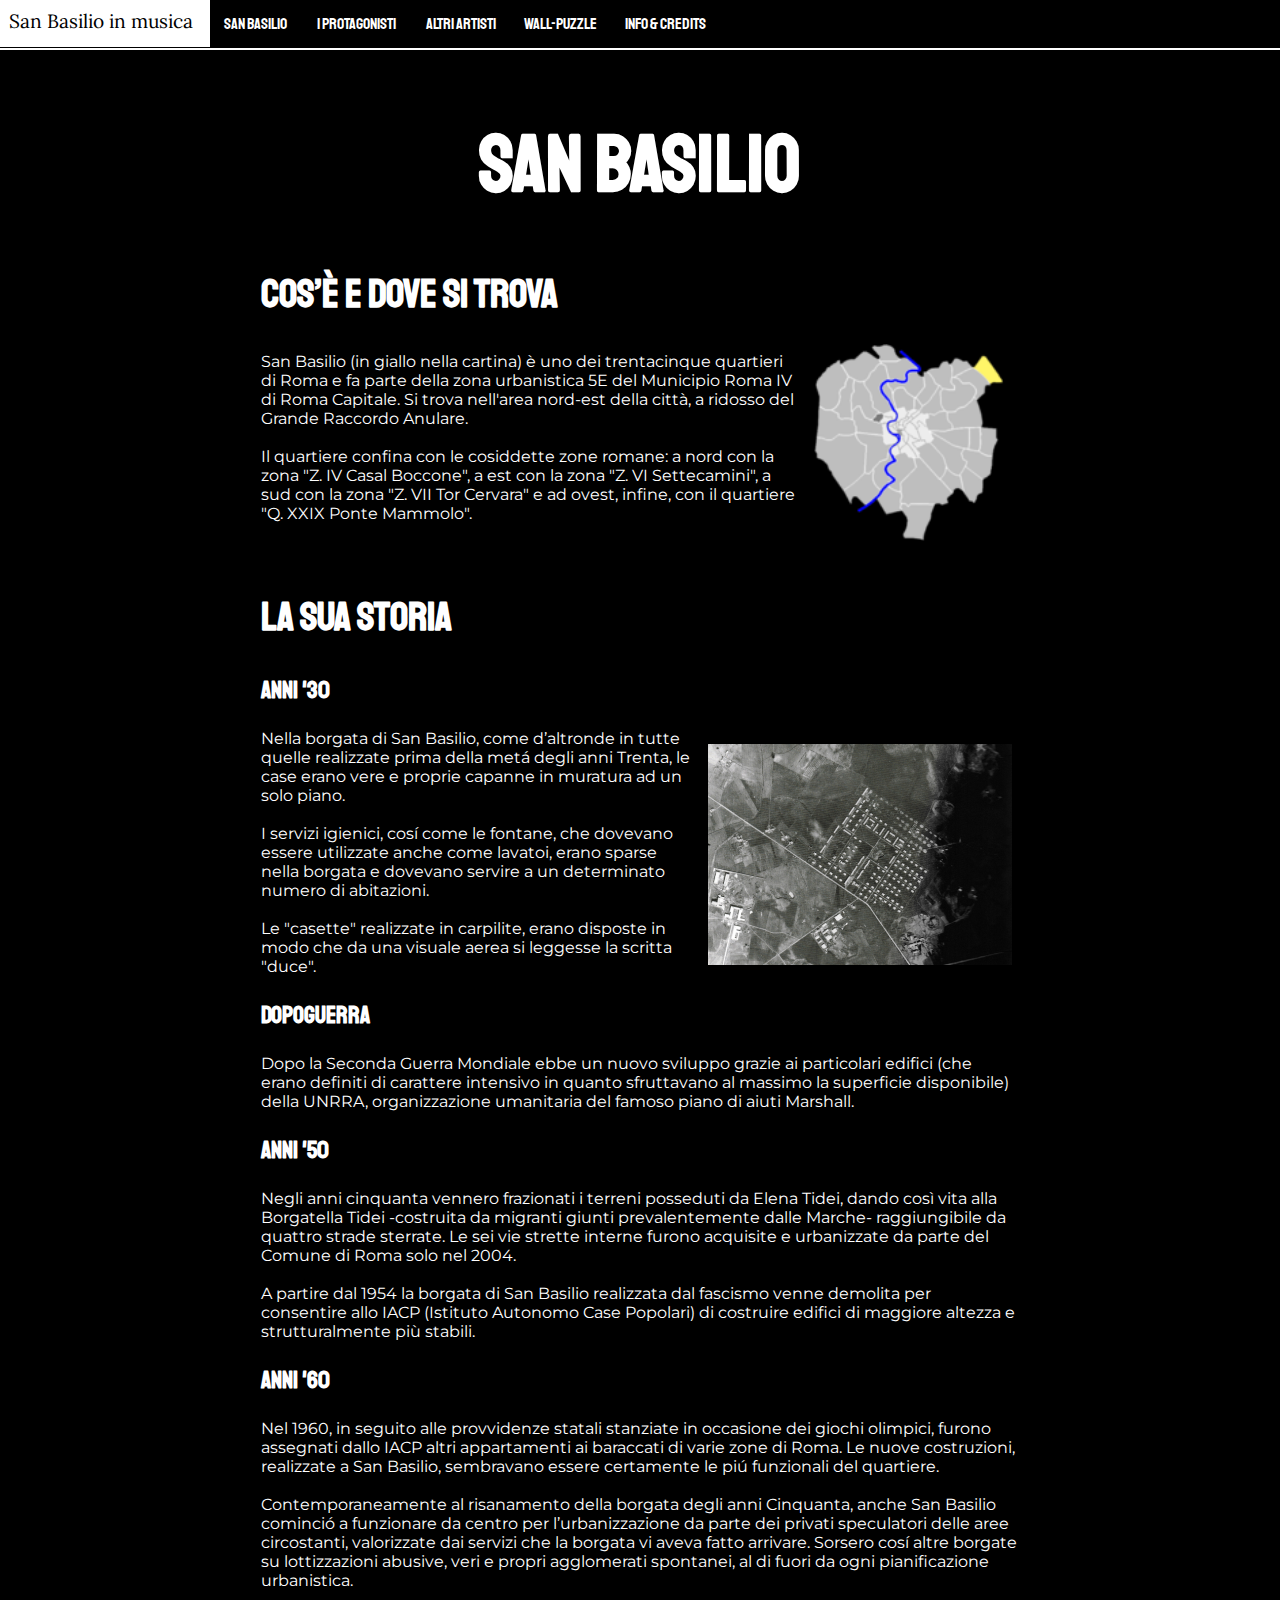
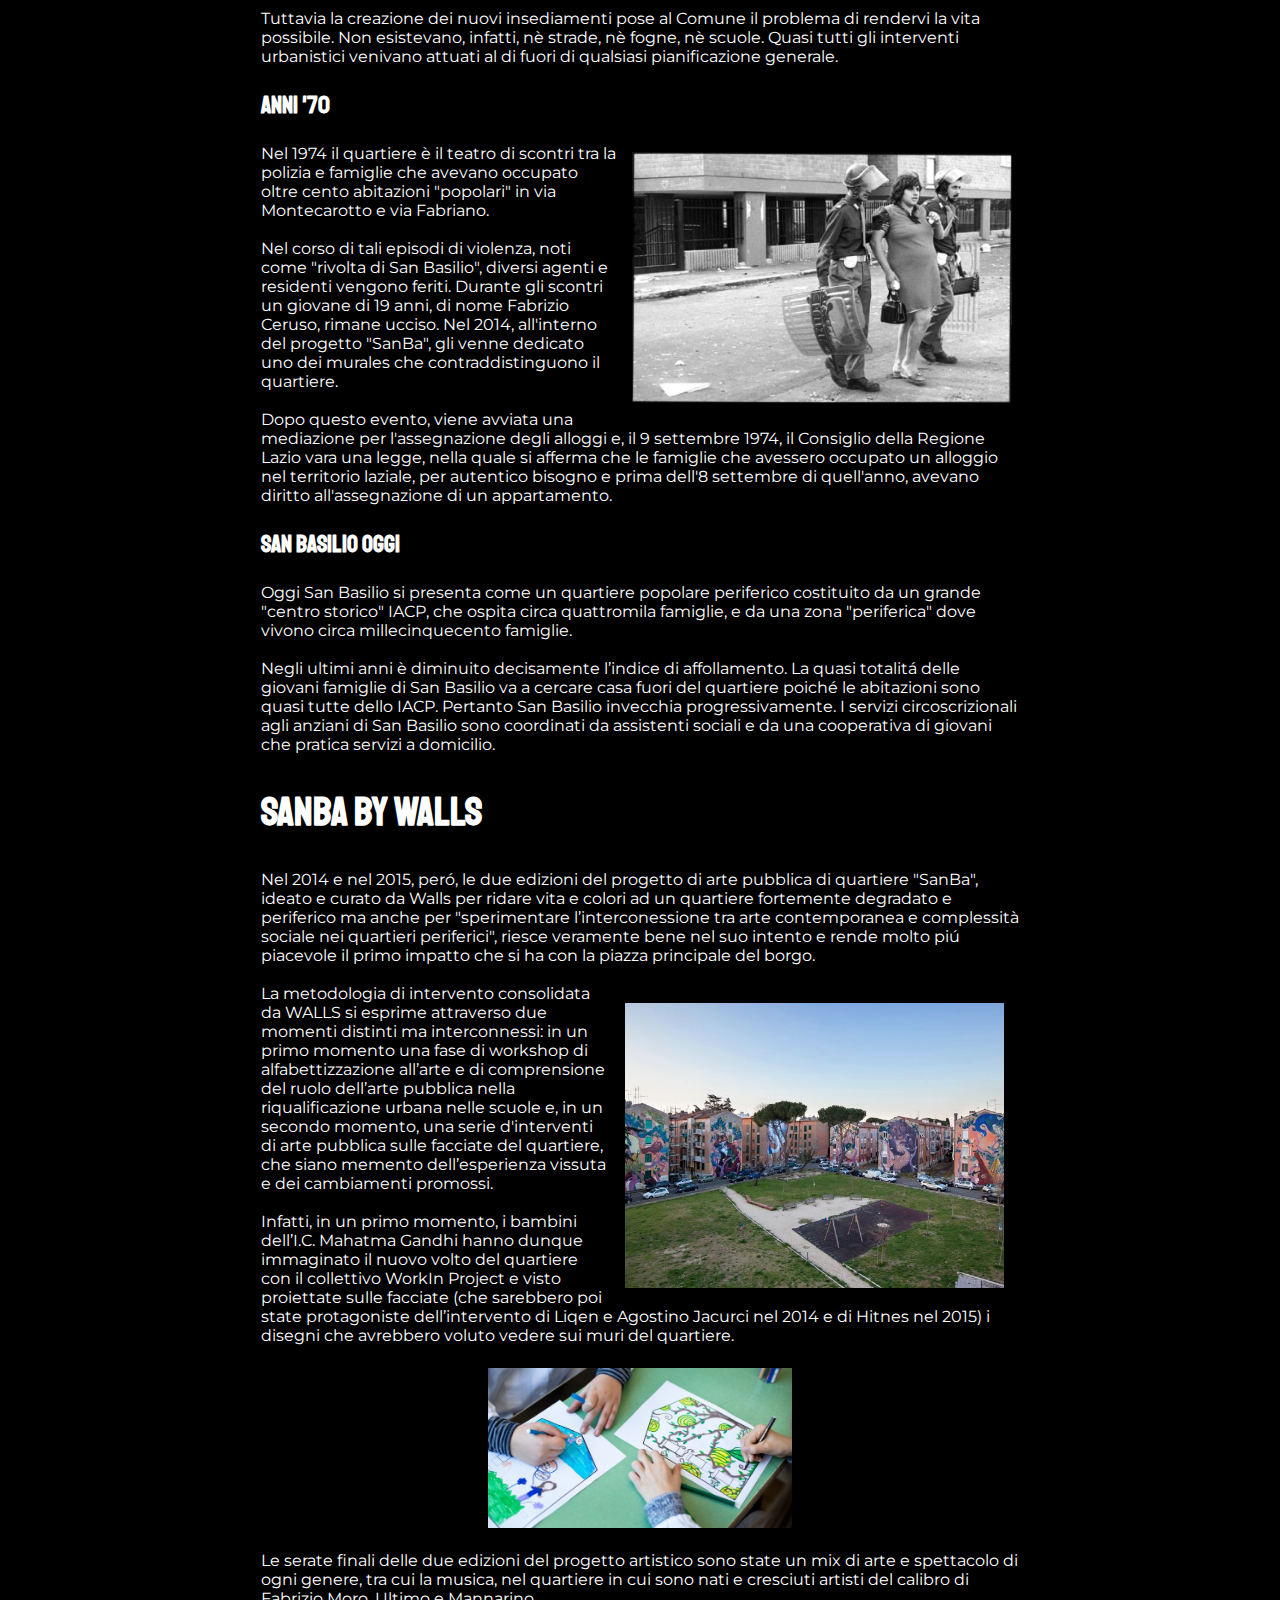
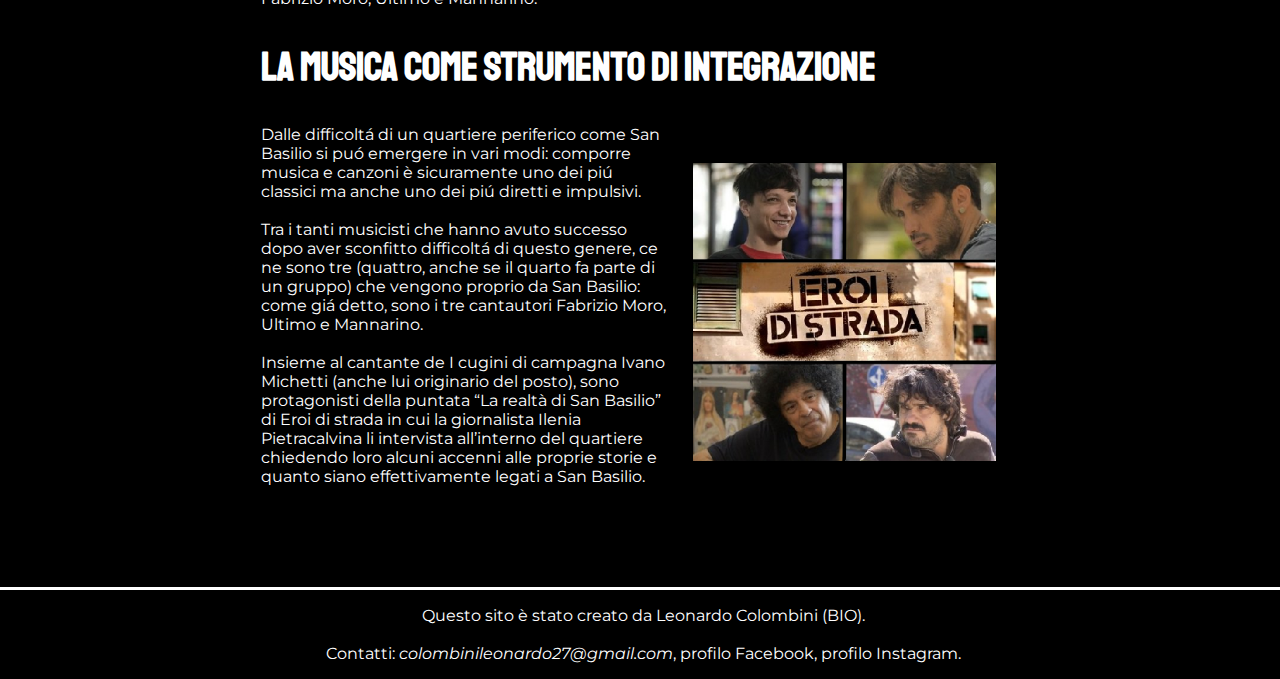
<file: HTML/sanbasilio.html>
<!DOCTYPE html>
<html lang="it"> 
 <head> 
  <meta charset= "UTF-8">
  <meta name="viewport" content="initial-scale=1.0, width=device-width" />
  <meta name="description" content="Pagina introduttiva in un sito sulla musica a San Basilio">
  <meta name="author" content="Leonardo Colombini">
  <script src="../CSS_JavaScript/SanBasilioinmusica.js"></script> 
  <link type="text/css" rel="stylesheet" href="../CSS_JavaScript/SanBasilioinmusica.css"/>
  <title> 
   San Basilio in musica - San Basilio
  </title>  
 </head>
 <body>
	<header> 
     <nav class="barra" id="menu">
	   <a id="titolino" href="../index.html">San Basilio in musica</a>
	   <a class="SanBasilio" id="SanBasilio" href="sanbasilio.html"> San Basilio </a>
	    <div class="sottobarra">
	    <a id="Iprotagonisti" href="#"> I protagonisti </a>  
	     <div class="elsottobarra">
		  <a id="FabrizioMoro" href="fabriziomoro.html"> Fabrizio Moro </a> 
		  <a id="Mannarino" href="mannarino.html"> Mannarino </a>  
		  <a id="Ultimo" href="ultimo.html"> Ultimo </a> 
		 </div>
	    </div>
	   <a id="Altriartisti" href="altriartisti.html"> Altri artisti </a> 
	   <a id="Gioco" href="gioco.html"> Wall-puzzle </a>
	   <a id="Info" href="info.html"> Info &#38; Credits </a>
       </nav>
	   
   </header>
    <input type="button" value=" " id="icon" class="button2">
	<div class="testo" id="testo">
    <h1> San Basilio </h1>
	<h2> Cos’&#232; e dove si trova </h2>
    <p> <img id="cartinaroma" src="../Immagini/SanBasilio/carta.png" alt="cartinaRoma">
    San Basilio (in giallo nella cartina) &#232; uno dei trentacinque quartieri di Roma e fa parte della zona urbanistica 5E del Municipio Roma IV di Roma Capitale. Si trova nell'area nord-est della città, a ridosso del Grande Raccordo Anulare. 
    <br/>
	<br/>
	Il quartiere confina con le cosiddette zone romane: a nord con la zona "Z. IV Casal Boccone", a est con la zona "Z. VI Settecamini", a sud con la zona "Z. VII Tor Cervara" e ad ovest, infine, con il quartiere "Q. XXIX Ponte Mammolo". 
    </p>
	<br/>
	<h2> La sua storia </h2>
	<h3> Anni '30 </h3>
	<p> <img id="ducecase" src="../Immagini/SanBasilio/ducecase1.jpg" alt="caseduce">
	Nella borgata di San Basilio, come d’altronde in tutte quelle realizzate prima della met&#225; degli anni Trenta, le case erano vere e proprie capanne in muratura ad un solo piano. 
	<br/>
	<br/>
	I servizi igienici, cos&#237; come le fontane, che dovevano essere utilizzate anche come lavatoi, erano sparse nella borgata e dovevano servire a un determinato numero di abitazioni. 
	<br/>
	<br/>
	Le "casette" realizzate in carpilite, erano disposte in modo che da una visuale aerea si leggesse la scritta "duce".
	</p>
	<h3> Dopoguerra </h3>
	<p>
	Dopo la Seconda Guerra Mondiale ebbe un nuovo sviluppo grazie ai particolari edifici (che erano definiti di carattere intensivo in quanto sfruttavano al massimo la superficie disponibile) della UNRRA, organizzazione umanitaria del famoso piano di aiuti Marshall.
	</P>
	<h3> Anni '50 </h3>
	<p>
	Negli anni cinquanta vennero frazionati i terreni posseduti da Elena Tidei, dando così vita alla Borgatella Tidei -costruita da migranti giunti prevalentemente dalle Marche- raggiungibile da quattro strade sterrate. Le sei vie strette interne furono acquisite e urbanizzate da parte del Comune di Roma solo nel 2004.
	<br/>
	<br/>
	A partire dal 1954 la borgata di San Basilio realizzata dal fascismo venne demolita per consentire allo IACP (Istituto Autonomo Case Popolari) di costruire edifici di maggiore altezza e strutturalmente più stabili.
	</p>
	<h3> Anni '60 </h3>
	<p>
	Nel 1960, in seguito alle provvidenze statali stanziate in occasione dei giochi olimpici, furono assegnati dallo IACP altri appartamenti ai baraccati di varie zone di Roma. Le nuove costruzioni, realizzate a San Basilio, sembravano essere certamente le pi&#250; funzionali del quartiere.
	<br/>
	<br/>
	Contemporaneamente al risanamento della borgata degli anni Cinquanta, anche San Basilio cominci&#243; a funzionare da centro per l’urbanizzazione da parte dei privati speculatori delle aree circostanti, valorizzate dai servizi che la borgata vi aveva fatto arrivare. Sorsero cos&#237; altre borgate su lottizzazioni abusive, veri e propri agglomerati spontanei, al di fuori da ogni pianificazione urbanistica.
	<br/>
	<br/>
	Tuttavia la creazione dei nuovi insediamenti pose al Comune il problema di rendervi la vita possibile. Non esistevano, infatti, n&#232; strade, n&#232; fogne, n&#232; scuole. Quasi tutti gli interventi urbanistici venivano attuati al di fuori di qualsiasi pianificazione generale.
	</p>
	<h3> Anni '70 </h3>
	<p> <img id="sgombero" src="../Immagini/SanBasilio/sgombero.jpg" alt="sgombero">
	Nel 1974 il quartiere &#232; il teatro di scontri tra la polizia e famiglie che avevano occupato oltre cento abitazioni "popolari" in via Montecarotto e via Fabriano. 
	<br/>
	<br/> 
	Nel corso di tali episodi di violenza, noti come "rivolta di San Basilio", diversi agenti e residenti vengono feriti. Durante gli scontri un giovane di 19 anni, di nome Fabrizio Ceruso, rimane ucciso. Nel 2014, all'interno del progetto "SanBa", gli venne dedicato uno dei murales che contraddistinguono il quartiere.
    <br/>
    <br/>
	Dopo questo evento, viene avviata una mediazione per l'assegnazione degli alloggi e, il 9 settembre 1974, il Consiglio della Regione Lazio vara una legge, nella quale si afferma che le famiglie che avessero occupato un alloggio nel territorio laziale, per autentico bisogno e prima dell'8 settembre di quell'anno, avevano diritto all'assegnazione di un appartamento.
    </p>
	<h3> San Basilio oggi </h3> 
	<p> 
	Oggi San Basilio si presenta come un quartiere popolare periferico costituito da un grande "centro storico" IACP, che ospita circa quattromila famiglie, e da una zona "periferica" dove vivono circa millecinquecento famiglie.
	<br/>
	<br/>
	Negli ultimi anni &#232; diminuito decisamente l’indice di affollamento. La quasi totalit&#225; delle giovani famiglie di San Basilio va a cercare casa fuori del quartiere poich&#233; le abitazioni sono quasi tutte dello IACP. Pertanto San Basilio invecchia progressivamente. I servizi circoscrizionali agli anziani di San Basilio sono coordinati da assistenti sociali e da una cooperativa di giovani che pratica servizi a domicilio.
    </p>
	<h2> SANBA by WALLS </h2> 
	<p>
	Nel 2014 e nel 2015, per&#243;, le due edizioni del progetto di arte pubblica di quartiere "SanBa", ideato e curato da Walls per ridare vita e colori ad un quartiere fortemente degradato e periferico ma anche per "sperimentare l’interconessione tra arte contemporanea e complessità sociale nei quartieri periferici", riesce veramente bene nel suo intento e rende molto pi&#250; piacevole il primo impatto che si ha con la piazza principale del borgo.
	<img id="murisanba" src="../Immagini/SanBasilio/Imuri/murisanba2.jpg" alt="murisanba">
	<br/>
	<br/>
	La metodologia di intervento consolidata da WALLS si esprime attraverso due momenti distinti ma interconnessi: in un primo momento una fase di workshop di alfabettizzazione all’arte e di comprensione del ruolo dell’arte pubblica nella riqualificazione urbana nelle scuole  e, in un secondo momento, una serie d'interventi di arte pubblica sulle facciate del quartiere, che siano memento dell’esperienza vissuta e dei cambiamenti promossi.
    <br/>
	<br/>
	Infatti, in un primo momento, i bambini dell’I.C. Mahatma Gandhi hanno dunque immaginato il nuovo volto del quartiere con il collettivo WorkIn Project e visto proiettate sulle facciate (che sarebbero poi state protagoniste dell’intervento di Liqen e Agostino Jacurci nel 2014 e di Hitnes nel 2015) i disegni che avrebbero voluto vedere sui muri del quartiere. 
	<br/>
	<img id="bambini" src="../Immagini/SanBasilio/bambini.jpg" alt="bambini">
	<br/>
	<br/>
	Le serate finali delle due edizioni del progetto artistico sono state un mix di arte e spettacolo di ogni genere, tra cui la musica, nel quartiere in cui sono nati e cresciuti artisti del calibro di Fabrizio Moro, Ultimo e Mannarino.
    </p>
	<h2> La musica come strumento di integrazione </h2>
	<p> <img id="quartetto" src="../Immagini/SanBasilio/quartetto.png" alt="quartetto">
	Dalle difficolt&#225; di un quartiere periferico come San Basilio si pu&#243; emergere in vari modi: comporre musica e canzoni è sicuramente uno dei pi&#250; classici ma anche uno dei pi&#250; diretti e impulsivi.
    <br/>
    <br/>
	Tra i tanti musicisti che hanno avuto successo dopo aver sconfitto difficolt&#225; di questo genere, ce ne sono tre (quattro, anche se il quarto fa parte di un gruppo) che vengono proprio da San Basilio: come gi&#225; detto, sono i tre cantautori Fabrizio Moro, Ultimo e Mannarino.
    <br/>
    <br/>
	Insieme al cantante de I cugini di campagna Ivano Michetti (anche lui originario del posto), sono protagonisti della puntata “La realtà di San Basilio” di Eroi di strada in cui la giornalista Ilenia Pietracalvina li intervista all’interno del quartiere chiedendo loro alcuni accenni alle proprie storie e quanto siano effettivamente legati a San Basilio.
    </p>
    </div>
	<footer> 
   <p>
    Questo sito è stato creato da Leonardo Colombini (<a id="bio" href="bio.html">BIO</a>). 
    <br/>	
	<br/>
	Contatti: <a class="contatti" href="mailto:colombinileonardo27@gmail.com"><i>colombinileonardo27@gmail.com</i></a>, <a class="contatti" href="https://www.facebook.com/leocolo98">profilo Facebook</a>, <a class="contatti" href="https://www.instagram.com/leostrain/">profilo Instagram</a>.
   </p>
  </footer>
  </body>
</html>
</file>
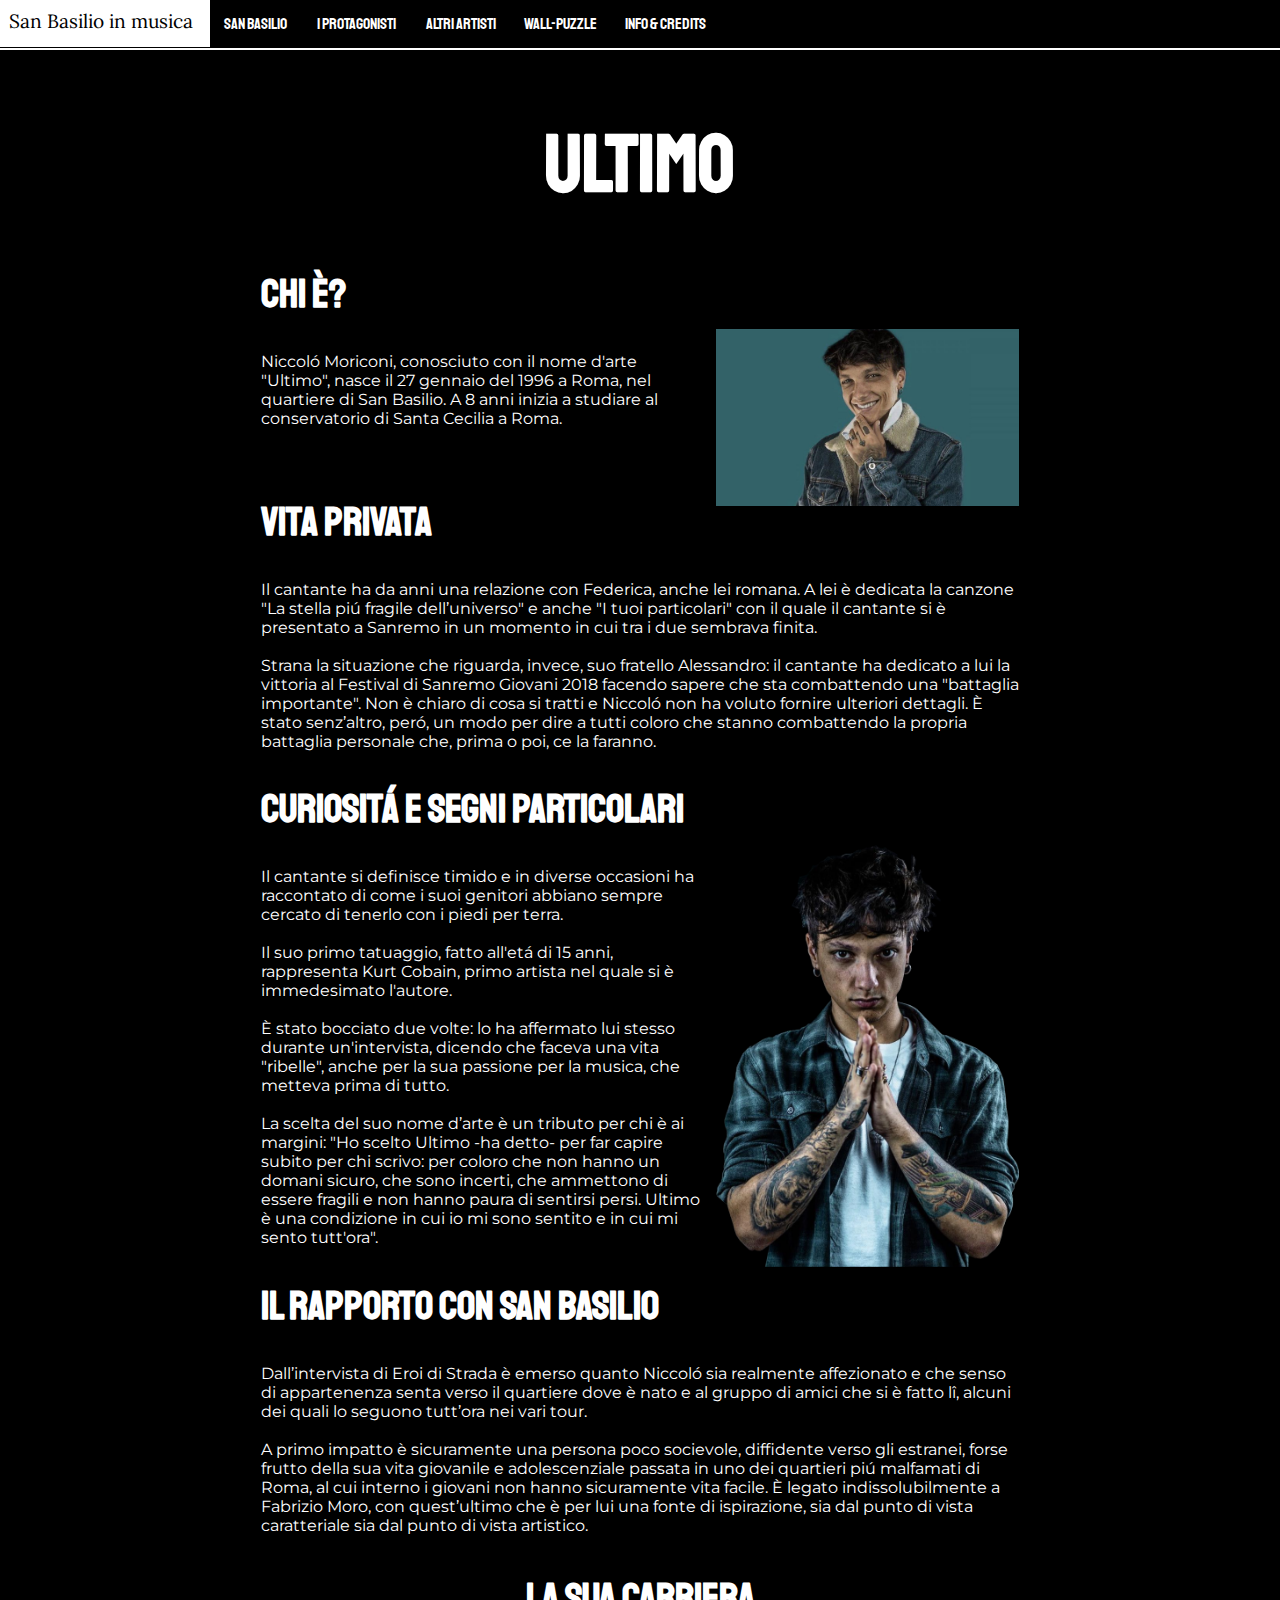
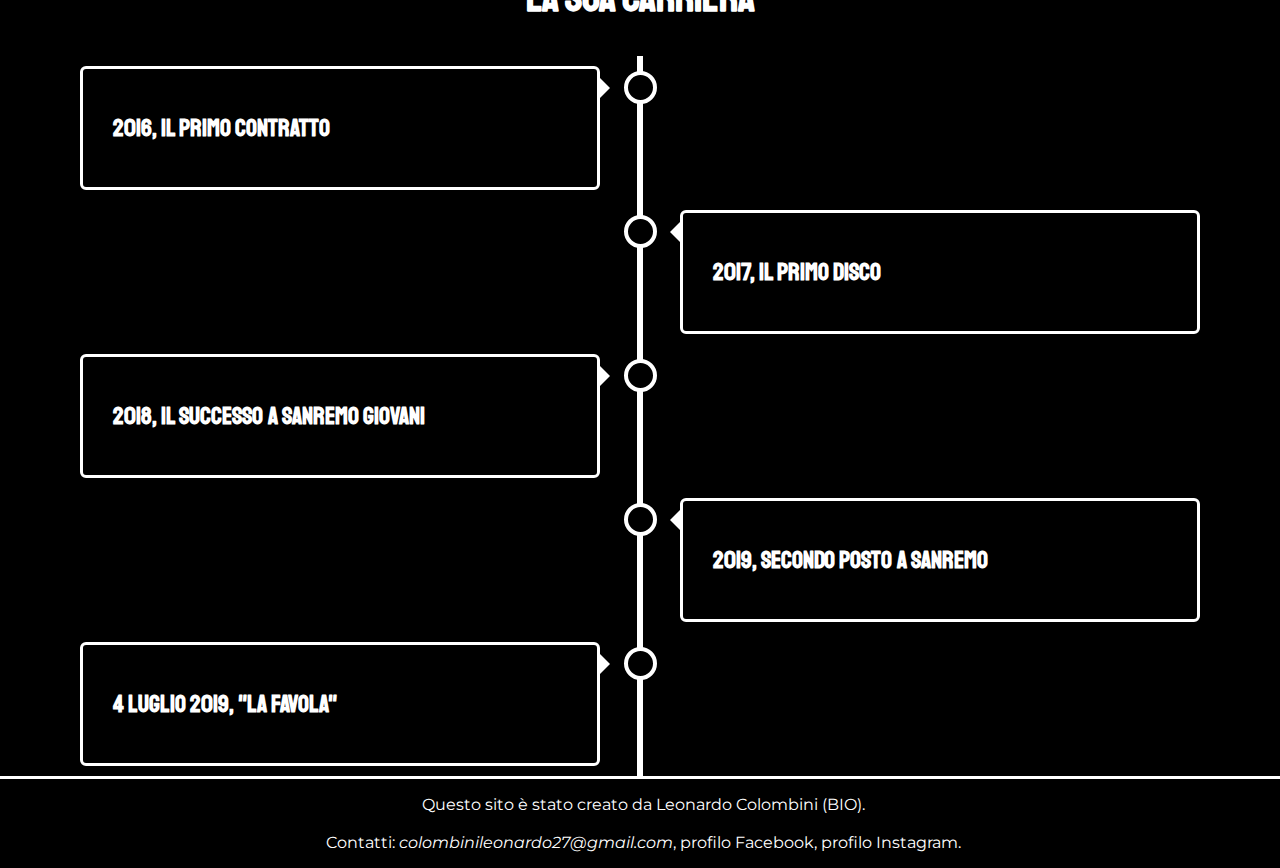
<file: HTML/ultimo.html>
<!DOCTYPE html>
<html lang="it"> 
 <head> 
  <meta charset= "UTF-8">
  <meta name="viewport" content="initial-scale=1.0, width=device-width" />
  <meta name="description" content="Pagina Ultimo">
  <meta name="author" content="Leonardo Colombini">
  <script src="../CSS_JavaScript/SanBasilioinmusica.js"></script> 
  <link type="text/css" rel="stylesheet" href="../CSS_JavaScript/SanBasilioinmusica.css"/>
  <title> 
   San Basilio in musica - Ultimo
  </title>  
 </head>
 <body>
    <header> 
     <div class="barra" id= "menu">
	   <a id="titolino" href="../index.html"> San Basilio in musica </a>
	   <a id="SanBasilio" href="sanbasilio.html"> San Basilio </a>
	   <div class="sottobarra">
	    <a class="attuale" id="Iprotagonisti" href="#"> I protagonisti </a>  
	     <div class="elsottobarra">
		  <a id="FabrizioMoro" href="fabriziomoro.html"> Fabrizio Moro </a> 
		  <a id="Mannarino" href="mannarino.html"> Mannarino </a>  
		  <a id="Ultimo" href="ultimo.html"> Ultimo </a> 
		 </div>
	   </div>
		<a id="Altriartisti" href="altriartisti.html"> Altri artisti </a> 
	    <a id="Gioco" href="gioco.html"> Wall-puzzle </a>
		<a id="Info" href="info.html"> Info &#38; Credits </a>
     </div>
   </header>
   <input type="button" value=" " id="icon" class="button2">
  <div class="testo">
   <h1> Ultimo </h1>
   <h2> Chi &#232;? </h2>
    <p> <img id="ultimo" src="../Immagini/Ultimo/ultimo.jpg" alt="primopiano">
    Niccol&#243; Moriconi, conosciuto con il nome d'arte "Ultimo", nasce il 27 gennaio del 1996 a Roma, nel quartiere di San Basilio.
    A 8 anni inizia a studiare al conservatorio di Santa Cecilia a Roma.
    </p>	 
   <br/>
   <h2> Vita privata </h2>
    <p> 
	Il cantante ha da anni una relazione con Federica, anche lei romana. A lei &#232; dedicata la canzone "La stella pi&#250; fragile dell’universo" e anche "I tuoi particolari" con il quale il cantante si è presentato a Sanremo in un momento in cui tra i due sembrava finita.
    <br/>
	<br/>
	Strana la situazione che riguarda, invece, suo fratello Alessandro: il cantante ha dedicato a lui la vittoria al Festival di Sanremo Giovani 2018 facendo sapere che sta combattendo una "battaglia importante". Non &#232; chiaro di cosa si tratti e Niccol&#243; non ha voluto fornire ulteriori dettagli. &#200; stato senz’altro, per&#243;, un modo per dire a tutti coloro che stanno combattendo la propria battaglia personale che, prima o poi, ce la faranno.
    </p>
   <h2> Curiosit&#225; e segni particolari </h2>
    <p> <img id="tatuaggi" src="../Immagini/Ultimo/tatuaggi2.png" alt="tatuaggi">
    Il cantante si definisce timido e in diverse occasioni ha raccontato di come i suoi genitori abbiano sempre cercato di tenerlo con i piedi per terra.
	<br/>
	<br/>
	Il suo primo tatuaggio, fatto all'et&#225; di 15 anni, rappresenta Kurt Cobain, primo artista nel quale si &#232; immedesimato l'autore.
	<br/>
	<br/>
	&#200; stato bocciato due volte: lo ha affermato lui stesso durante un'intervista, dicendo che faceva una vita "ribelle", anche per la sua passione per la musica, che metteva prima di tutto.
	<br/>
    <br/>
	La scelta del suo nome d’arte &#232; un tributo per chi &#232; ai margini: "Ho scelto Ultimo -ha detto- per far capire subito per chi scrivo: per coloro che non hanno un domani sicuro, che sono incerti, che ammettono di essere fragili e non hanno paura di sentirsi persi. Ultimo &#232; una condizione in cui io mi sono sentito e in cui mi sento tutt'ora".
    <p>
   <h2> Il rapporto con San Basilio </h2>
	<p>
	Dall’intervista di Eroi di Strada &#232; emerso quanto Niccol&#243; sia realmente affezionato e che senso di appartenenza senta verso il quartiere dove &#232; nato e al gruppo di amici che si &#232; fatto l&#238;, alcuni dei quali lo seguono tutt’ora nei vari tour. 
	<br/>
	<br/>
	A primo impatto &#232; sicuramente una persona poco socievole, diffidente verso gli estranei, forse frutto della sua vita giovanile e adolescenziale passata in uno dei quartieri pi&#250; malfamati di Roma, al cui interno i giovani non hanno sicuramente vita facile. &#200; legato indissolubilmente a Fabrizio Moro, con quest’ultimo che &#232; per lui una fonte di ispirazione, sia dal punto di vista caratteriale sia dal punto di vista artistico.
	</p>
  </div>
   <h2 id="titoletto"> La sua carriera </h2>
   <div class="timeline">
   <div class="container left">
    <div class="content" id="2016">
      <h3>2016, il primo contratto</h3>
      <p class="contenuti"> 
      Dopo aver iniziato a scrivere canzoni all’et&#225; di quattordici anni, nel 2016 &#232; il vincitore di "One Shot Game", un concorso di musica hip-hop organizzato dall'etichetta discografica indipendente Honiro, con la quale firmer&#225; un contratto.       
	  </p>
     </div>
    </div>
    <div class="container right">
     <div class="content" id="2017">
      <h3>2017, il primo disco</h3>
      <p class="contenuti"> <img id="pianeti" src="../Immagini/Ultimo/pianeti.jpg" alt="pianeti">
	  Nella primavera del 2017 Niccol&#243; Moriconi viene scelto per aprire il concerto romano di Fabrizio Moro e, a settembre, in occasione dell'Honiro Label Party sale sul palco al MACRO Testaccio. Il suo singolo di esordio si intitola "Chiave", e anticipa "Ovunque tu sia" e "Sabbia".
	  <br/>
	  <br/>
	  A ottobre 2017 esce "Pianeti", il primo album di Ultimo, che arriva al secondo posto nella classifica di iTunes. Nella presentazione del disco ha dichiarato "Ognuno di noi ha passato, passa e passer&#225; momenti in cui guardandosi allo specchio non vedr&#225; altro che una persona, ed &#232; in quel momento che tu devi prendere in mano un sasso e trasformarlo con la fantasia in un pianeta".
	  <br/>
	  <br/>
	  Il 15 dicembre, durante "Sar&#225; Sanremo", viene scelto come uno dei concorrenti per la categoria Nuove proposte del "Festival di Sanremo" 2018, con la canzone "Il ballo delle incertezze". 
      </p>
     </div>
    </div>
    <div class="container left">
     <div class="content" id="2018">
      <h3>2018, il successo a Sanremo Giovani </h3>
      <p class="contenuti"> <img id="peterpan" src="../Immagini/Ultimo/peterpan.jpg" alt="peterpan">
	  Sul palco dell'Ariston arriva in prima posizione tra i giovani, e viene premiato anche con il Premio Lunezia per il miglior testo. 
	  Il 9 febbraio viene pubblicato il suo secondo album in studio, intitolato "Peter Pan". 
	  <br/>
	  <br/>
	  Ad aprile Ultimo collabora con Fabrizio Moro per il brano "L'eternit&#225; (il mio quartiere)" e, a maggio, Niccolò d&#225; il via al tour promozionale del suo disco, con date sold out e esibizioni anche al Palalottomatica di Roma e al Forum di Assago, in provincia di Milano. 
	  <br/>
	  <br/>
	  Il tour risulta tutto esaurito e vengono aggiunte nuove date, le sue prime nei PalaSport, ad appendice del Peter Pan Tour, soprannominato "Esageriamo?" al Palalottomatica di Roma e al Mediolanum Forum di Assago precedute da una Data Zero al PalaMaggetti di Roseto degli Abruzzi il 30 ottobre 2018.
	  <br/>
	  <br/>
	  Al termine del tour, a novembre 2018, annuncia il "Colpa delle Favole Tour".
      </p>
     </div>
    </div>
    <div class="container right">
     <div class="content" id="2019">
      <h3>2019, secondo posto a Sanremo</h3>
       <p class="contenuti"> <img id="favole" src="../Immagini/Ultimo/colpadellefavole.jpg" alt="colpadellefavole">
	   Il 25 febbraio 2019 l'album Pianeti viene certificato Disco di Platino dalla Fimi per le oltre 50.000 copie vendute, mentre il 14 gennaio 2019 l'album Peter Pan viene certificato doppio Disco di Platino dalla Fimi per le oltre 100.000 copie vendute.
	   <br/>
	   <br/>
	   Torna sul palco dell'Ariston (stavolta fra i "grandi") con il brano "I tuoi particolari", con il quale si classifica al secondo posto dietro a Mahmood vincendo il premio TIM Music per il brano pi&#250; ascoltato in streaming. Il 18 febbraio la stessa canzone viene certificata Disco d’Oro dalla Fimi per le oltre 25.000 copie vendute.
	   <br/>
	   <br/>
	   Il 22 febbraio 2019 &#232; stato pubblicato il secondo singolo "Fateme cant&#225;", dal testo in dialetto romano.
	   Il 5 aprile 2019 viene pubblicato sia il suo terzo album in studio, "Colpa delle favole" (chiusura della trilogia iniziata con “Pianeti” e “Peter Pan”), che il terzo singolo dell’album, “Rondini al guinzaglio”.
       <br/>
       <br/>
	   L'album vende oltre 30.000 copie in una sola settimana, superando cos&#237; le 25.000 necessarie per il Disco d’Oro e dopo soltanto un'altra settimana registra il Disco di Platino per Colpa delle favole e il Triplo Platino per Peter Pan con oltre 150.000 copie vendute.
       </p>
     </div>
    </div>
	<div class="container left">
     <div class="content" id="4luglio2019">
      <h3>4 luglio 2019, "La favola"</h3>
      <p class="contenuti"> 
	   "La favola" può essere analizzato come il concerto di chiusura del piccolo ciclo durato due anni che l'ha portato da "suonare al mercato di Testaccio seduto davanti a 10 persone" nel 2017, a suonare davanti a un sold-out da 64mila persone allo Stadio Olimpico di Roma, traguardo che pochi cantanti nella storia della musica italiana sono riusciti a raggiungere.
	   <br/>
	   <br/>
	   Sul suo profilo Instagram il cantante ha pubblicato vari post inerenti alla serata tra cui un video in cui canta in lacrime una delle sue prime canzoni prodotte. Naturalmente, comunque, la carriera di Ultimo non finir&#225; qui e infatti ha gi&#225; in programma, nel 2020, un tour negli stadi di tutta Italia.
       <br/>
	   <br/>
	   <img id="lafavola" src="../Immagini/Ultimo/lafavola.png" alt="lafavola">
	  </p>
     </div>
    </div>
   </div>
    <footer> 
   <p>
    Questo sito è stato creato da Leonardo Colombini (<a id="bio" href="bio.html">BIO</a>). 
    <br/>	
	<br/>
	Contatti: <a class="contatti" href="mailto:colombinileonardo27@gmail.com"><i>colombinileonardo27@gmail.com</i></a>, <a class="contatti" href="https://www.facebook.com/leocolo98">profilo Facebook</a>, <a class="contatti" href="https://www.instagram.com/leostrain/">profilo Instagram</a>.
   </p>
  </footer>
 </body>
</html>
</file>
<file: CSS_JavaScript/SanBasilioinmusica.css>
@import url('https://fonts.googleapis.com/css?family=Staatliches&display=swap');
@import url('https://fonts.googleapis.com/css?family=Montserrat&display=swap');
@import url('https://fonts.googleapis.com/css?family=Lora:400i&display=swap');

body { background-attachment: fixed; background-size: 100%; font-family: 'Staatliches', cursive; color: white; background-color: black; }

#homepage { background-image: url("../Immagini/SanBasilio/Imuri/Ufficiale.jpg"); background-attachment: fixed; background-size: cover; }

p { font-family: 'Montserrat', sans-serif; }

h1 { font-size: 500%; text-align: center; margin-top: -2%; }

h2 { font-size: 250%; font-family: 'Staatliches', cursive; }

h3 { font-size: 150%; font-family: 'Staatliches', cursive; }

/*------------------------------
           SITOGRAFIA
 ------------------------------*/ 
 
ul { color: white; padding: 1%; }

li { padding: 0.3%; }

a { color: white; font-family: 'Montserrat', sans-serif; text-decoration: none; }

/* fine sitografia */

.testo { max-width: 60%; margin-left: 20%; margin-top: 8%; margin-bottom: 8%; }

#secondotesto { margin-top: -0.5%; max-width: 60%; margin-left: 20%; } 

#titoletto { font-size: 250%; text-align: center; margin-top: -5%; }

.altriartisti { font-size: 250%; }

/*------------------------------
             PUZZLE
 ------------------------------*/ 

.contenitore_immagine { width: 40%; border: 2px solid white; border-radius: 5px; float: left; }

.immaginepuzzle { margin: 5px 4px 0px 5px; }

#contenitore_puzzle { width: 50%; margin-left: 0%; border: 2px solid white; border-radius: 5px; margin-right: 1%; float: right; }

.puzzle { border-collapse: separate; line-height: 0px; margin: 1%; }

.nascondi { visibility: hidden; }

.button { width: 30%; margin: 5% 0% 0% 5%; border-radius: 5px; padding: 4px 5px; border-color: white; border-style: solid;border-width: 2px; 
          background-color: black; color: white; height: 36px; font-family: 'Montserrat', sans-serif; }

.button:hover { background-color: white; color: black; }

/* fine puzzle */

/*------------------------------
             BARRA
 ------------------------------*/ 

.barra { margin-left: -1%; border-bottom: 2px solid white; position: fixed; width: 105%; top: 0px; background-color:black; z-index:6; }

.barra a { float: left; font-size: 100%; color: white; text-align: right; padding: 14px; text-decoration: none; font-family: 'Staatliches', cursive; }

.sottobarra { float: left; overflow: hidden; }

.sottobarra #Iprotagonisti { font-size: 100%; border: none; outline: none; color: white; padding: 14px 16px; margin: 0; }

.barra a:hover, .sottobarra:hover #Iprotagonisti { background-color: white; color: black; }

.barra a:visited { border-bottom-style: none; }

.elsottobarra { display: none; position: absolute; background-color: white; min-width: 160px; box-shadow: 0px 8px 16px 0px rgba(0,0,0,0.2); 
                z-index: 5; margin-top: 48px; }

.elsottobarra a {float: none; color: black; padding: 12px 16px; text-decoration: none; display: block; text-align: left; background-color: white; }

.elsottobarra a:hover { background-color: #ddd; }

.sottobarra:hover .elsottobarra { display: block; }

.elsottobarra:hover .elsottobarra { display: block; }



#titolino { background-color: white; color: black; border-right-color: white; border-right-style: solid; border-right-width: medium; 
            font-family: 'Lora', serif; font-size: 120%; margin-bottom: -1%; margin-top: -0.4% }

#titolino:hover { background-color: white; color: black; }

/* fine barra */

.titolo { text-align:center; font-size: 170%; text-shadow: 1px 1px 5px rgba(150, 150, 150, 1); margin-top: 7%; }
	
/*----------------------------------
              FOOTER
 ----------------------------------*/ 


 footer { margin-left: -1%; bottom: 0; width: 101.6%; border-top: medium solid white; position: relative; background-color: black; }
  
 footer p {margin-left: 1%; text-align: center;}
  
/*----------------------------------
        TABELLA FABRIZIO MORO
 ----------------------------------*/ 

#tabellamoro { width: 100%; font-family: 'Montserrat', sans-serif; }

#tabellamoro th { font-family: 'Staatliches', cursive; font-size: 130%; }

#tabellamoro td { padding: 1%; text-align: center; font-size: 90%; }

#tabellamoro tr:nth-child(even) td:nth-child(1) { background-color: white; color: black; }

#tabellamoro tr:nth-child(even) td { border-top-style: solid; border-top-color: white; border-top-width: 1px;  
                                     border-bottom-style: solid; border-bottom-color: white; border-bottom-width: 1px; }

/* fine tabella in Fabrizio Moro */

img {max-width: 100%;}

/*---------------------------------
        IMMAGINI SAN BASILIO
 ---------------------------------*/ 

#cartinaroma { float: right; margin: -1% 2% 2% 2%; width: 25%; }

#ducecase { float: right; margin: 2% 1% 1% 2%; width: 40%; }

#sgombero { float: right; width: 50%; margin-top: 1%; margin-right: 1%; margin-left: 2%; margin-bottom: 2%; }

#murisanba { float: right; margin: 5% 2% 2% 2%; width: 50%; }   

#bambini { margin-top: 3%; margin-left: 30%; width: 40%; }

#quartetto { float: right; width: 40%; margin: 5% 3% 3% 3%; }   

/*---------------------------------
            IMMAGINI ULTIMO
 ---------------------------------*/ 

#ultimo, #tatuaggi { float: right; width: 40%; margin: -3% 0% 0% 2%; }

#pianeti, #favole, #peterpan { float: right; width: 35%; margin: 1% 2% 2% 3%;}

/*-------------------------------------
        IMMAGINI FABRIZIO MORO
 --------------------------------------*/ 

#fabrizio { float: right; width: 40%; margin: -1% 1% 1% 3%; }

#concertomoro { float: right; width: 40%; margin: -2% 1% 1% 3%; }

#giovani, #meta, #ognuno, #primo, #tour{ float: right; width: 45%; margin: 2% 2% 2% 3%; }

#puntata { float: right; width: 50%; margin: 1% 0% 2% 2%; }

/*-----------------------------------
          IMMAGINI MANNARINO
 ------------------------------------*/ 

#mannarino { float: right; width: 40%; margin: -1% 1% 1% 3%; }

#libro { float: right; width: 20%; height: 10%; margin: -1% 1% 1% 3%; }

#chitarra { float: right; width: 24%; margin: -5% 1% 1% 3%; }

#rai3 { float: right; width: 50%; margin: 0% 1% 1% 2%; }

#apriticielo, #almonte, #corde2013, #corde2015, #supersantos, #bar { float: right; width: 35%; margin: 1% 2% 2% 3%; }

#concerto { width: 70%; margin-right: 15%; margin-left: 10%; margin-top: 3%; margin-bottom: 3%; }

#samuel { float: right; width: 60%; margin: 2% 2% 1% 2%; }

/*-------------------------------------
         IMMAGINI ALTRI ARTISTI
 -------------------------------------*/ 

#cugini { float: right; width: 40%; margin: -1% 0% 0% 1%; }

#dorazi { float: right; width: 40%; margin: -2% 0% 0% 1%; }

#zilli { float: right; width: 40%; margin: 3% 1% 2% 2%;  }

/* fine immagini */

/*------------------------------
            TIMELINE
 ------------------------------*/ 

* { box-sizing: border-box; }

.timeline { position: relative; max-width: 1200px; margin: 0 auto; z-index: 4; }

.timeline::after { content: ''; position: absolute; width: 6px; background-color: white; top: 0; bottom: 0; left: 50%; margin-left: -3px; }
 
.container { padding: 10px 40px; position: relative; background-color: black; width: 50%; border-radius: 50%; -webkit-transition: -webkit-transform 2s ease; }

.container:hover .contenuti { display: inline; } 

.contenuti { display: none; }

.container::after { content: ''; position: absolute; width: 25px; height: 25px; right: -17px; 
                    background-color: black; border: 4px solid white; top: 15px; border-radius: 50%; z-index: 1; }

.left { left: 0; }

.right { left: 50%; }

.left::before { content: " "; height: 0; position: absolute; top: 22px; width: 0; z-index: 1; right: 30px;
                border: medium solid white; border-width: 10px 0 10px 10px; border-color: transparent transparent transparent white; }

.right::before { content: " "; height: 0; position: absolute; top: 22px; width: 0; z-index: 1; left: 30px;
                 border: medium solid white; border-width: 10px 10px 10px 0; border-color: transparent white transparent transparent; }

.right::after { left: -16px; }

.content { padding: 20px 30px; background-color: black; position: relative; border-radius: 6px; border-style: solid; border-color: white; }

/* fine timeline */

.testo a:hover, footer a:hover { color: black; background-color: white; }

/*------------------------------
          
		  MEDIA QUERIES
		  
 ------------------------------*/ 

@media screen and (max-width: 1090px) {
	.titolo { font-size: 140%; margin-top: 10%; }
}

@media screen and (max-width: 900px) {
	.titolo { font-size: 110%; margin-top: 13%;	}
	
	#alessandro_mannarino .timeline img { display: none; }
}

@media screen and (max-width: 740px) {
    
 .timeline { max-width: 75%; font-size: 80%; line-height: 15px;  }
	
 .timeline::after { left: 31px; }

 .container { width: 100%; padding-left: 70px; padding-right: 25px; }

 .container::before { left: 60px; border: medium solid white; border-width: 10px 10px 10px 0; border-color: transparent white transparent transparent; }

 .contenuti { display: inline; }
 
 .left::after, .right::after { left: 15px; }

 .right { left: 0%; }

 p { font-family: 'Montserrat', sans-serif; font-size: 80%;	}
	
 h1 { font-size: 320%; text-align: center; margin-top: -5%; }
	
 h2 { font-size: 190%; }
	
 .altriartisti { font-size: 190%; }
	
 h3 { font-size: 115%; }
	
 .titolo { font-size: 110%; text-align:center; text-shadow: 1px 1px 5px rgba(150, 150, 150, 1); margin-top: 100px; }
	
 #icon { width: 40px;  height: 30px; margin-left: 5%; position: fixed;  z-index: 6; 
 background-image: url('../Immagini/menù.png'); background-color: black; border: none; } 
 
 #homepage #icon { margin-top: 30px; }
 
 ul li a { font-size: 90%; }
	
 ul { font-size: 90%; }
	
 .barra { visibility: hidden; position: fixed; top: 100px; left: 2%; width: 98%; margin-bottom: 0; padding: 0; 
          background-color: black; color: black; border: 3px solid white; border-bottom: 2px solid white; border-top: none; z-index: 5;	}
	  
 #titolino { margin-top: 0; }
	
 .barra a { float: left; text-align: left; font-size: 100%; background-color: black; width: 100%; padding: 14px; text-decoration: none; 
            font-family: 'Staatliches', cursive; border-bottom: 1px solid white; } 
 
 .sottobarra {  width: 100%; border-bottom: 1px solid white; }
 
 .elsottobarra { display: none; position: fixed; background-color: white; box-shadow: 0px 0px 0px 0px rgba(0,0,0,0.2); z-index: 5; margin-left: 48%; margin-top: 48px; width: 49.5%;}

 .elsottobarra a { float: none; color: black; padding: 14px 16px; text-decoration: none; display: block; text-align: left; 
                   background-color: white; border-bottom: 1px solid black; height: 49px; }
 
 #Ultimo { border-bottom: none; }
  
 .elsottobarra a:hover { background-color: #ddd; }
	
 .button {height: 5%; font-size: 60%;}
	
 #tabellamoro {font-size: 80%; }
 
 #footer_bio { position: absolute; width: 99.5%; }
}

@media screen and (max-width: 450px) {
	
	p { font-family: 'Montserrat', sans-serif; font-size: 60%; line-height: 15px;	}

    h1 { font-size: 290%; text-align: center; margin-top: -5%; }
	
    h2 { font-size: 160%; }
 
	#tabellamoro { font-size: 60%; }
	
	.button {height: 5%; font-size: 40%;}
	
	.timeline img { display: none; }
}


@media screen and (max-width: 310px) { .button {height: 5%; font-size: 30%; } }

@media screen and (max-width: 250px) { .button {height: 5%; font-size: 20%; } }

@media screen and (max-width: 213px) { .titolo { font-size: 70%; } }
</file>
